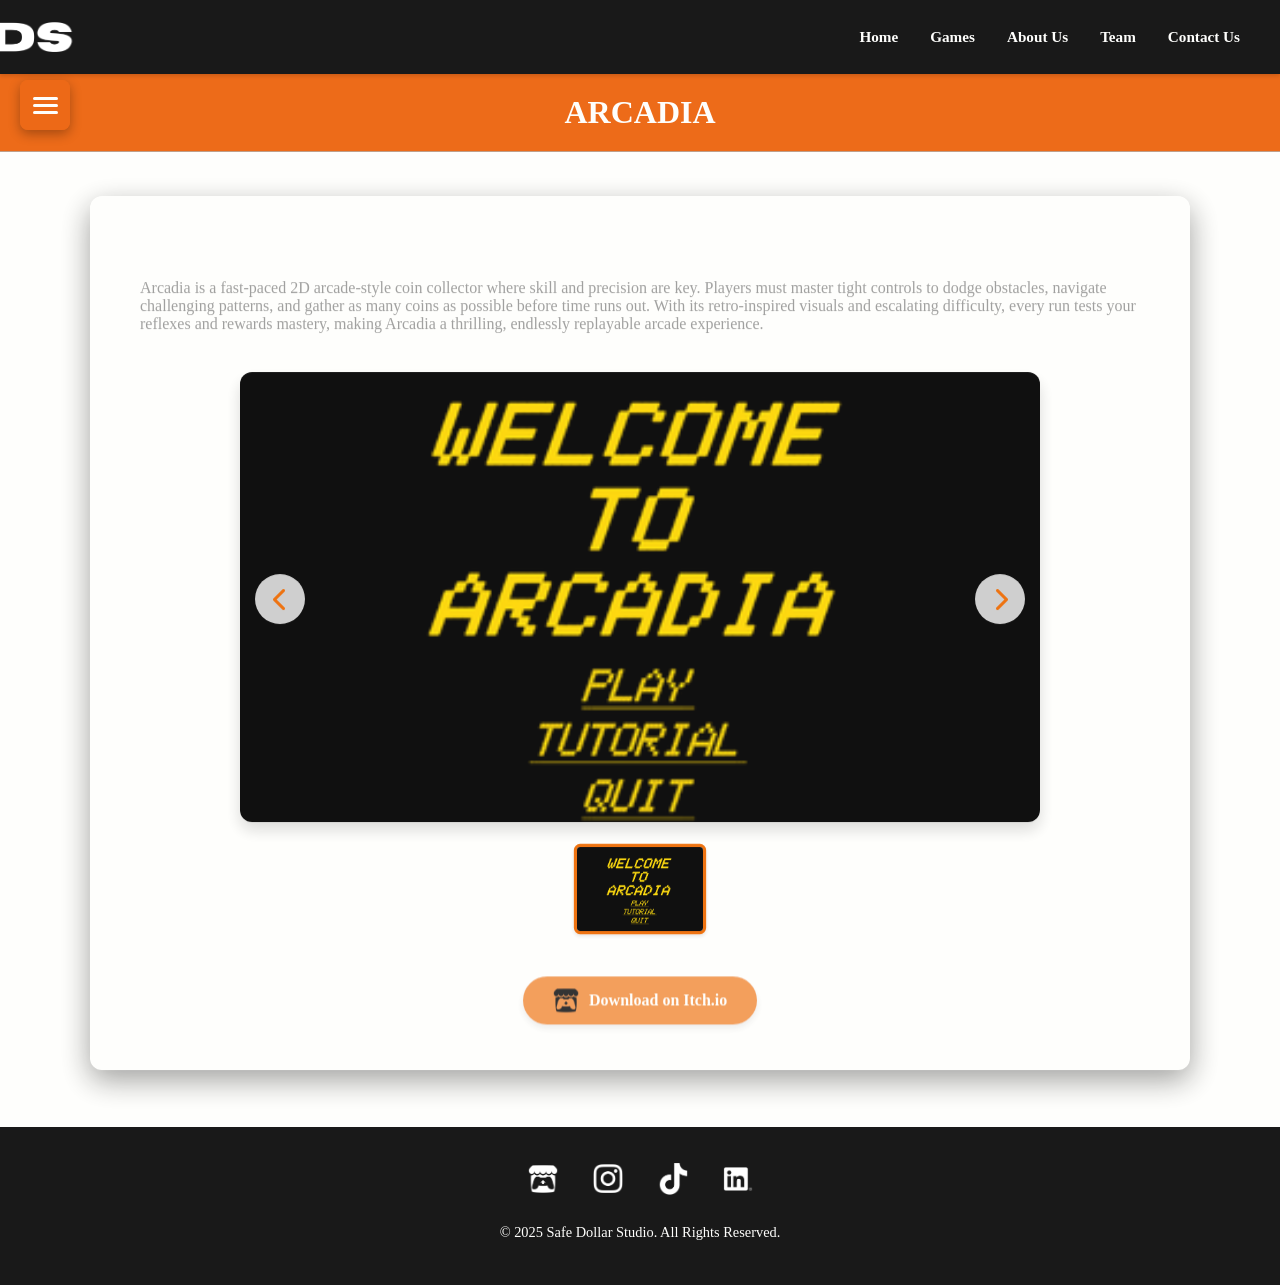
<file: Games/Arcadia.html>
<!DOCTYPE html>
<html lang="en">
  <head>
    <!--Meta Data-->
    <meta charset="UTF-8" />
    <meta name="viewport" content="width=device-width, initial-scale=1.0" />
    <meta name="author" content="Jessica Jardim" />
    <meta
      name="description"
      content="Arcadia is a 2D arcade style game, where you aim to collect coins"
    />
    <!--CSS Links-->
    <link rel="stylesheet" href="Individual_Games.css" />
    <link rel="stylesheet" href="../Main.css" />
    <!--JavaScript Links-->
    <script src="Individual_Games.js"></script>
    <script src="../Main.js"></script>
    <!--Icon-->
    <link rel="icon" href="../Home/Images/Logo_Icon.png" type="image/x-icon" />
    <!--Font Links-->
    <link
      href="https://fonts.googleapis.com/css2?family=Poppins:ital,wght@0,100;0,200;0,300;0,400;0,500;0,600;0,700;0,800;0,900;1,100;1,200;1,300;1,400;1,500;1,600;1,700;1,800;1,900&family=Raleway:ital,wght@0,100..900;1,100..900&display=swap"
      rel="stylesheet"
    />
    <link
      rel="stylesheet"
      href="https://cdnjs.cloudflare.com/ajax/libs/font-awesome/6.4.0/css/all.min.css"
    />
    <!--GSAP animations-->
    <script src="https://cdnjs.cloudflare.com/ajax/libs/gsap/3.12.2/gsap.min.js"></script>
    <title>Arcadia</title>
  </head>
  <body>
    <!--Navbar-->
    <header></header>
    <div id="navbar-container"></div>

    <main>
       <!-- Hamburger Menu-->
    <div class="hamburger-menu">
      <button class="hamburger-btn" aria-label="Toggle games menu">
        <span></span>
        <span></span>
        <span></span>
      </button>

      <nav class="games-sidebar">
        <div class="sidebar-header">
          <h3>Our Games</h3>
          <button class="close-sidebar" aria-label="Close menu">
            <i class="fas fa-times"></i>
          </button>
        </div>
        <ul class="games-list">
          <li>
            <a href="./Lab_Rumble.html" class="game-link">
              <i class="fas fa-space-shuttle"></i>
              <span>Lab Rumble</span>
            </a>
          </li>
          <li>
            <a href="./Fire_Keeper.html" class="game-link">
              <i class="fas fa-space-shuttle"></i>
              <span>Fire Keeper</span>
            </a>
          </li>
          <li>
            <a href="./Arcadia.html" class="game-link active">
              <i class="fas fa-space-shuttle"></i>
              <span>Arcadia</span>
            </a>
          </li>
          <li>
            <a href="./CozyCorners.html" class="game-link">
              <i class="fas fa-space-shuttle"></i>
              <span>CozyCorners</span>
            </a>
          </li>
          <li>
            <a href="./Desert_Skies.html" class="game-link">
              <i class="fas fa-space-shuttle"></i>
              <span>Desert Skies</span>
            </a>
          </li>
          <li>
            <a href="./Escape_Room.html" class="game-link">
              <i class="fas fa-space-shuttle"></i>
              <span>Escape Room</span>
            </a>
          </li>
         <li>
            <a href="./Mage_Brothers.html" class="game-link">
              <i class="fas fa-space-shuttle"></i>
              <span>Mage Brothers</span>
            </a>
          </li>
          <li>
            <a href="./Rogue_Slasher.html" class="game-link">
              <i class="fas fa-space-shuttle"></i>
              <span>Rogue Slasher</span>
            </a>
          </li>
          <li>
            <a href="./Sky_Isles.html" class="game-link">
              <i class="fas fa-space-shuttle"></i>
              <span>Sky Isles</span>
            </a>
          </li>
          <li>
            <a href="./Space_Base.html" class="game-link">
              <i class="fas fa-space-shuttle"></i>
              <span>Space Base</span>
            </a>
          </li>
          <li>
            <a href="./The_Running_Man.html" class="game-link">
              <i class="fas fa-space-shuttle"></i>
              <span>The Running Man</span>
            </a>
          </li>
          <li>
            <a href="./Three_Man_Team.html" class="game-link">
              <i class="fas fa-space-shuttle"></i>
              <span>Three Man Team</span>
            </a>
          </li>
        </ul>
      </nav>

      <div class="sidebar-overlay"></div>
    </div>
      <!--Page Header-->
      <section class="text">
        <section class="intro">
          <h1 class="entry-title">ARCADIA</h1>
        </section>
      </section>

      <div class="content-container">
        <p>
          Arcadia is a fast-paced 2D arcade-style coin collector where skill and
          precision are key. Players must master tight controls to dodge
          obstacles, navigate challenging patterns, and gather as many coins as
          possible before time runs out. With its retro-inspired visuals and
          escalating difficulty, every run tests your reflexes and rewards
          mastery, making Arcadia a thrilling, endlessly replayable arcade
          experience.
        </p>

        <div class="carousel-container">
          <div class="carousel-main">
            <img
              src="./Images/Arcadia_Carousel_1.png"
              alt="Lab Rumble gameplay"
              class="main-carousel-image"
            />
            <button class="carousel-arrow prev" aria-label="Previous image">
              <i class="fas fa-chevron-left"></i>
            </button>
            <button class="carousel-arrow next" aria-label="Next image">
              <i class="fas fa-chevron-right"></i>
            </button>
          </div>
          <div class="carousel-thumbnails">
            <img
              src="./Images/Arcadia_Carousel_1.png"
              data-fullsize="./Images/Arcadia_Carousel_1.png"
              alt="Lab Rumble screenshot 1"
              class="thumbnail active"
            />
          </div>
        </div>

        <div class="download-section">
          <a
            href="https://rameez-cassim.itch.io/arcadia"
            class="download-btn"
            target="_blank"
          >
            <img src="../Home/Images/Itch_Logo_Black.png" alt="Itch.io logo" />
            Download on Itch.io
          </a>
        </div>
      </div>
    </main>
    <!--footer-->
    <footer></footer>
    <div id="footer-container"></div>
  </body>
</html>
</file>
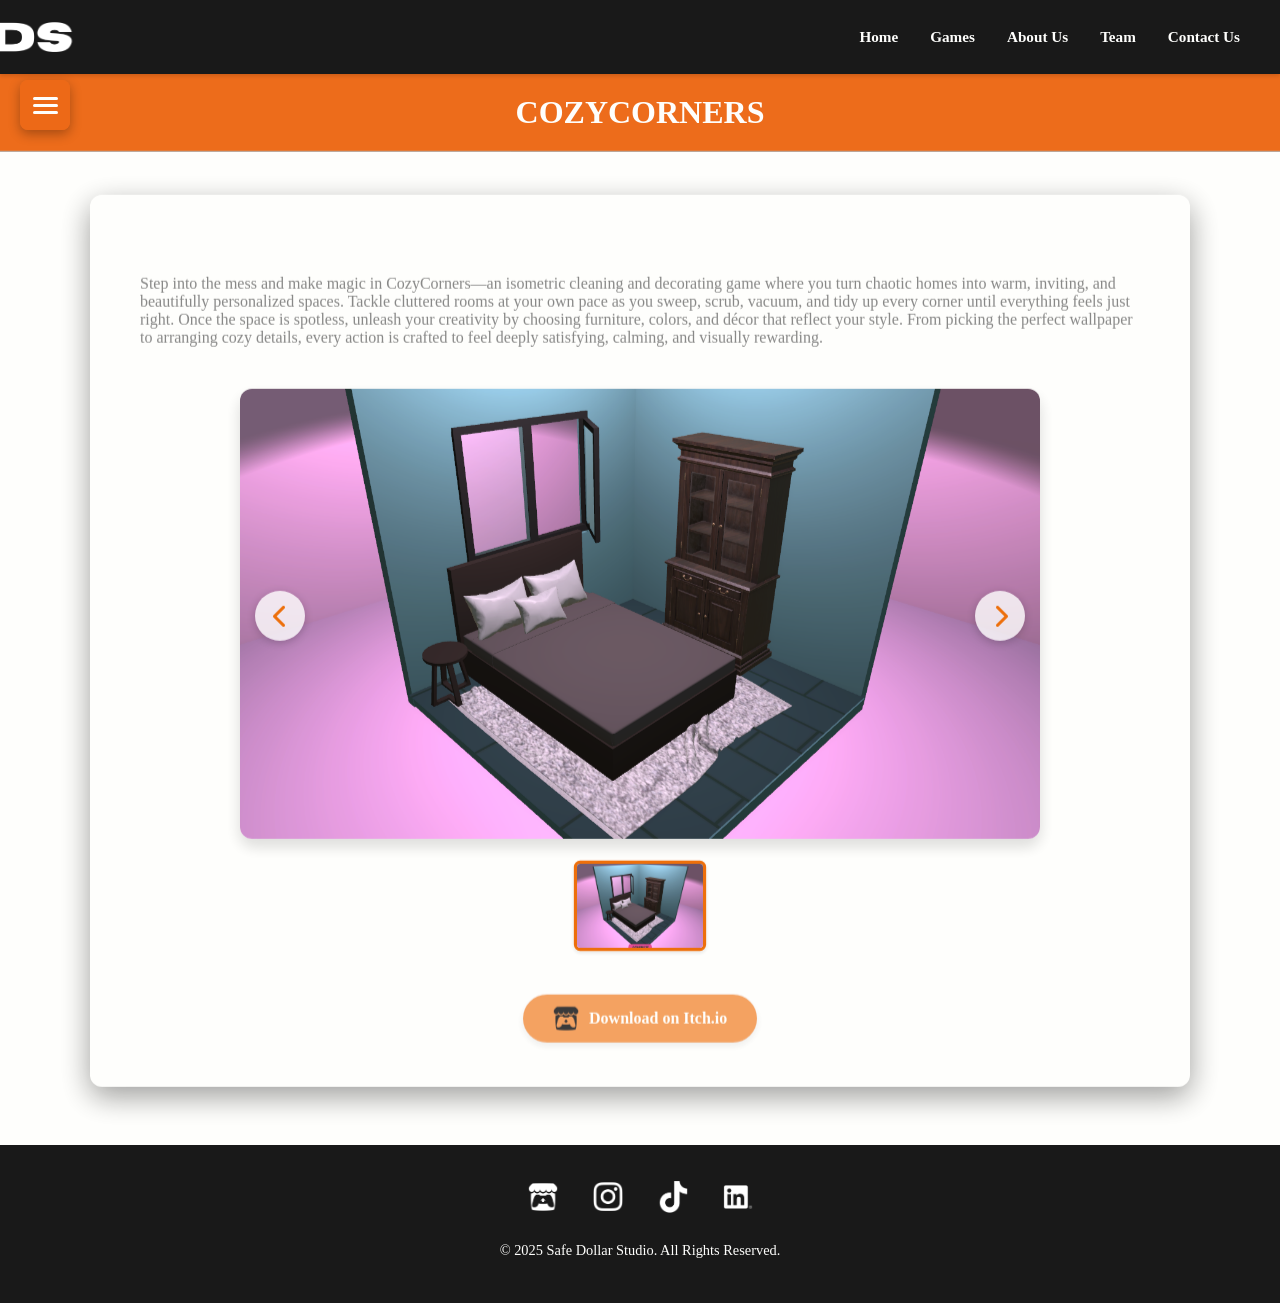
<file: Games/CozyCorners.html>
<!DOCTYPE html>
<html lang="en">
  <head>
    <!--Meta Data-->
    <meta charset="UTF-8" />
    <meta name="viewport" content="width=device-width, initial-scale=1.0" />
    <meta name="author" content="Jessica Jardim" />
    <meta
      name="description"
      content="CozyCorners is an isometric cleaning game, where you transform your space"
    />
    <!--CSS Links-->
    <link rel="stylesheet" href="Individual_Games.css" />
    <link rel="stylesheet" href="../Main.css" />
    <script src="Individual_Games.js"></script>
    <script src="../Main.js"></script>
    <!--Icon-->
    <link rel="icon" href="../Home/Images/Logo_Icon.png" type="image/x-icon" />
    <!--Font Links-->
    <link
      href="https://fonts.googleapis.com/css2?family=Poppins:ital,wght@0,100;0,200;0,300;0,400;0,500;0,600;0,700;0,800;0,900;1,100;1,200;1,300;1,400;1,500;1,600;1,700;1,800;1,900&family=Raleway:ital,wght@0,100..900;1,100..900&display=swap"
      rel="stylesheet"
    />
    <link
      rel="stylesheet"
      href="https://cdnjs.cloudflare.com/ajax/libs/font-awesome/6.4.0/css/all.min.css"
    />
    <!--GSAP Animations-->
        <script src="https://cdnjs.cloudflare.com/ajax/libs/gsap/3.12.2/gsap.min.js"></script>
    <title>CozyCorners</title>
  </head>
  <body>
    <!--Navbar-->
    <header></header>
    <div id="navbar-container"></div>

    <main>
      <!--Page Header-->
      <section class="text">
        <section class="intro">
          <h1 class="entry-title">COZYCORNERS</h1>
        </section>
      </section>
       <!-- Hamburger Menu-->
    <div class="hamburger-menu">
      <button class="hamburger-btn" aria-label="Toggle games menu">
        <span></span>
        <span></span>
        <span></span>
      </button>

      <nav class="games-sidebar">
        <div class="sidebar-header">
          <h3>Our Games</h3>
          <button class="close-sidebar" aria-label="Close menu">
            <i class="fas fa-times"></i>
          </button>
        </div>
        <ul class="games-list">
          <li>
            <a href="./Lab_Rumble.html" class="game-link">
              <i class="fas fa-space-shuttle"></i>
              <span>Lab Rumble</span>
            </a>
          </li>
          <li>
            <a href="./Fire_Keeper.html" class="game-link">
              <i class="fas fa-space-shuttle"></i>
              <span>Fire Keeper</span>
            </a>
          </li>
          <li>
            <a href="./Arcadia.html" class="game-link">
              <i class="fas fa-space-shuttle"></i>
              <span>Arcadia</span>
            </a>
          </li>
          <li>
            <a href="./CozyCorners.html" class="game-link active">
              <i class="fas fa-space-shuttle"></i>
              <span>CozyCorners</span>
            </a>
          </li>
          <li>
            <a href="./Desert_Skies.html" class="game-link">
              <i class="fas fa-space-shuttle"></i>
              <span>Desert Skies</span>
            </a>
          </li>
          <li>
            <a href="./Escape_Room.html" class="game-link">
              <i class="fas fa-space-shuttle"></i>
              <span>Escape Room</span>
            </a>
          </li>
         <li>
            <a href="./Mage_Brothers.html" class="game-link">
              <i class="fas fa-space-shuttle"></i>
              <span>Mage Brothers</span>
            </a>
          </li>
          <li>
            <a href="./Rogue_Slasher.html" class="game-link">
              <i class="fas fa-space-shuttle"></i>
              <span>Rogue Slasher</span>
            </a>
          </li>
          <li>
            <a href="./Sky_Isles.html" class="game-link">
              <i class="fas fa-space-shuttle"></i>
              <span>Sky Isles</span>
            </a>
          </li>
          <li>
            <a href="./Space_Base.html" class="game-link">
              <i class="fas fa-space-shuttle"></i>
              <span>Space Base</span>
            </a>
          </li>
          <li>
            <a href="./The_Running_Man.html" class="game-link">
              <i class="fas fa-space-shuttle"></i>
              <span>The Running Man</span>
            </a>
          </li>
          <li>
            <a href="./Three_Man_Team.html" class="game-link">
              <i class="fas fa-space-shuttle"></i>
              <span>Three Man Team</span>
            </a>
          </li>
        </ul>
      </nav>

      <div class="sidebar-overlay"></div>
    </div>

      <div class="content-container">
        <p>
          Step into the mess and make magic in CozyCorners—an isometric cleaning
          and decorating game where you turn chaotic homes into warm, inviting,
          and beautifully personalized spaces. Tackle cluttered rooms at your
          own pace as you sweep, scrub, vacuum, and tidy up every corner until
          everything feels just right. Once the space is spotless, unleash your
          creativity by choosing furniture, colors, and décor that reflect your
          style. From picking the perfect wallpaper to arranging cozy details,
          every action is crafted to feel deeply satisfying, calming, and
          visually rewarding.
        </p>

        <div class="carousel-container">
          <div class="carousel-main">
            <img
              src="./Images/CozyCorners_Carousel_1.png"
              alt="Lab Rumble gameplay"
              class="main-carousel-image"
            />
            <button class="carousel-arrow prev" aria-label="Previous image">
              <i class="fas fa-chevron-left"></i>
            </button>
            <button class="carousel-arrow next" aria-label="Next image">
              <i class="fas fa-chevron-right"></i>
            </button>
          </div>
          <div class="carousel-thumbnails">
            <img
              src="./Images/CozyCorners_Carousel_1.png"
              data-fullsize="./Images/CozyCorners_Carousel_1.png"
              alt="Lab Rumble screenshot 1"
              class="thumbnail active"
            />
          </div>
        </div>

        <div class="download-section">
          <a
            href="https://jessica-jardim.itch.io/cozycorners"
            class="download-btn"
            target="_blank"
          >
            <img src="../Home/Images/Itch_Logo_Black.png" alt="Itch.io logo" />
            Download on Itch.io
          </a>
        </div>
      </div>
    </main>
    <!--Footer-->
    <footer></footer>
    <div id="footer-container"></div>
  </body>
</html>
</file>
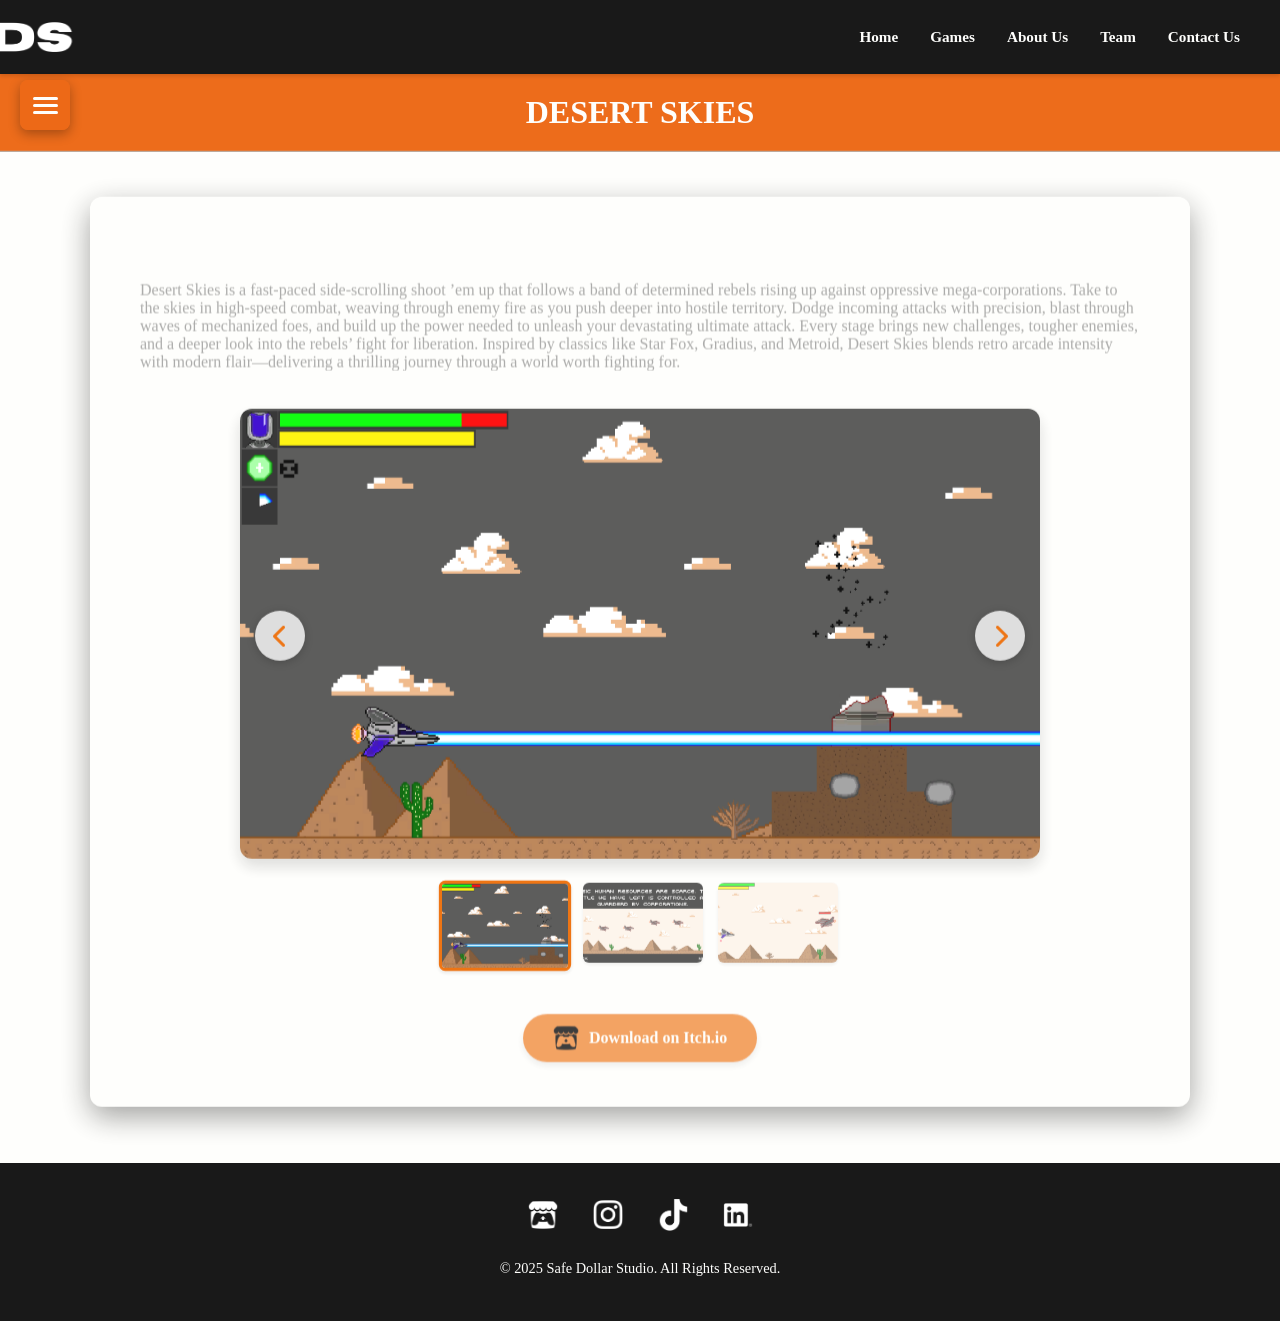
<file: Games/Desert_Skies.html>
<!DOCTYPE html>
<html lang="en">
  <head>
    <!--Meta Data-->
    <meta charset="UTF-8" />
    <meta name="viewport" content="width=device-width, initial-scale=1.0" />
    <meta name="author" content="Jessica Jardim" />
    <meta
      name="description"
      content="Desert Skies is a side scrolling shoot 'em up game, where you aim to shoot down the large corporations"
    />
    <!--CSS Links-->
    <link rel="stylesheet" href="Individual_Games.css" />
    <link rel="stylesheet" href="../Main.css" />
    <!--JavaScript Links-->
    <script src="Individual_Games.js"></script>
    <script src="../Main.js"></script>
    <!--Icon-->
    <link rel="icon" href="../Home/Images/Logo_Icon.png" type="image/x-icon" />
    <!--Font Links-->
    <link
      href="https://fonts.googleapis.com/css2?family=Poppins:ital,wght@0,100;0,200;0,300;0,400;0,500;0,600;0,700;0,800;0,900;1,100;1,200;1,300;1,400;1,500;1,600;1,700;1,800;1,900&family=Raleway:ital,wght@0,100..900;1,100..900&display=swap"
      rel="stylesheet"
    />
    <link
      rel="stylesheet"
      href="https://cdnjs.cloudflare.com/ajax/libs/font-awesome/6.4.0/css/all.min.css"
    />
        <script src="https://cdnjs.cloudflare.com/ajax/libs/gsap/3.12.2/gsap.min.js"></script>
    <title>Desert Skies</title>
  </head>
  <body>
    <!--Navbar-->
    <header></header>
    <div id="navbar-container"></div>

    <main>
      <!--Page Header-->
      <section class="text">
        <section class="intro">
          <h1 class="entry-title">DESERT SKIES</h1>
        </section>
      </section>
       <!-- Hamburger Menu-->
    <div class="hamburger-menu">
      <button class="hamburger-btn" aria-label="Toggle games menu">
        <span></span>
        <span></span>
        <span></span>
      </button>

      <nav class="games-sidebar">
        <div class="sidebar-header">
          <h3>Our Games</h3>
          <button class="close-sidebar" aria-label="Close menu">
            <i class="fas fa-times"></i>
          </button>
        </div>
        <ul class="games-list">
          <li>
            <a href="./Lab_Rumble.html" class="game-link">
              <i class="fas fa-space-shuttle"></i>
              <span>Lab Rumble</span>
            </a>
          </li>
          <li>
            <a href="./Fire_Keeper.html" class="game-link">
              <i class="fas fa-space-shuttle"></i>
              <span>Fire Keeper</span>
            </a>
          </li>
          <li>
            <a href="./Arcadia.html" class="game-link">
              <i class="fas fa-space-shuttle"></i>
              <span>Arcadia</span>
            </a>
          </li>
          <li>
            <a href="./CozyCorners.html" class="game-link">
              <i class="fas fa-space-shuttle"></i>
              <span>CozyCorners</span>
            </a>
          </li>
          <li>
            <a href="./Desert_Skies.html" class="game-link active">
              <i class="fas fa-space-shuttle"></i>
              <span>Desert Skies</span>
            </a>
          </li>
          <li>
            <a href="./Escape_Room.html" class="game-link">
              <i class="fas fa-space-shuttle"></i>
              <span>Escape Room</span>
            </a>
          </li>
         <li>
            <a href="./Mage_Brothers.html" class="game-link">
              <i class="fas fa-space-shuttle"></i>
              <span>Mage Brothers</span>
            </a>
          </li>
          <li>
            <a href="./Rogue_Slasher.html" class="game-link">
              <i class="fas fa-space-shuttle"></i>
              <span>Rogue Slasher</span>
            </a>
          </li>
          <li>
            <a href="./Sky_Isles.html" class="game-link">
              <i class="fas fa-space-shuttle"></i>
              <span>Sky Isles</span>
            </a>
          </li>
          <li>
            <a href="./Space_Base.html" class="game-link">
              <i class="fas fa-space-shuttle"></i>
              <span>Space Base</span>
            </a>
          </li>
          <li>
            <a href="./The_Running_Man.html" class="game-link">
              <i class="fas fa-space-shuttle"></i>
              <span>The Running Man</span>
            </a>
          </li>
          <li>
            <a href="./Three_Man_Team.html" class="game-link">
              <i class="fas fa-space-shuttle"></i>
              <span>Three Man Team</span>
            </a>
          </li>
        </ul>
      </nav>

      <div class="sidebar-overlay"></div>
    </div>
      <div class="content-container">
        <p>
          Desert Skies is a fast-paced side-scrolling shoot ’em up that follows
          a band of determined rebels rising up against oppressive
          mega-corporations. Take to the skies in high-speed combat, weaving
          through enemy fire as you push deeper into hostile territory. Dodge
          incoming attacks with precision, blast through waves of mechanized
          foes, and build up the power needed to unleash your devastating
          ultimate attack. Every stage brings new challenges, tougher enemies,
          and a deeper look into the rebels’ fight for liberation. Inspired by
          classics like Star Fox, Gradius, and Metroid, Desert Skies blends
          retro arcade intensity with modern flair—delivering a thrilling
          journey through a world worth fighting for.
        </p>

        <div class="carousel-container">
          <div class="carousel-main">
            <img
              src="./Images/Desert_Skies_Carousel_1.png"
              alt="Lab Rumble gameplay"
              class="main-carousel-image"
            />
            <button class="carousel-arrow prev" aria-label="Previous image">
              <i class="fas fa-chevron-left"></i>
            </button>
            <button class="carousel-arrow next" aria-label="Next image">
              <i class="fas fa-chevron-right"></i>
            </button>
          </div>
          <div class="carousel-thumbnails">
            <img
              src="./Images/Desert_Skies_Carousel_1.png"
              data-fullsize="./Images/Desert_Skies_Carousel_1.png"
              alt="Lab Rumble screenshot 1"
              class="thumbnail active"
            />
            <img
              src="./Images/Desert_Skies_Carousel_2.png"
              data-fullsize="./Images/Desert_Skies_Carousel_2.png"
              alt="Lab Rumble screenshot 2"
              class="thumbnail"
            />
            <img
              src="./Images/Desert_Skies_Carousel_3.png"
              data-fullsize="./Images/Desert_Skies_Carousel_3.png"
              alt="Lab Rumble screenshot 2"
              class="thumbnail"
            />
          </div>
        </div>

        <div class="download-section">
          <a
            href="https://jordanchicksen.itch.io/desert-skies"
            class="download-btn"
            target="_blank"
          >
            <img src="../Home/Images/Itch_Logo_Black.png" alt="Itch.io logo" />
            Download on Itch.io
          </a>
        </div>
      </div>
    </main>
    <!--Footer-->
    <footer></footer>
    <div id="footer-container"></div>
  </body>
</html>
</file>
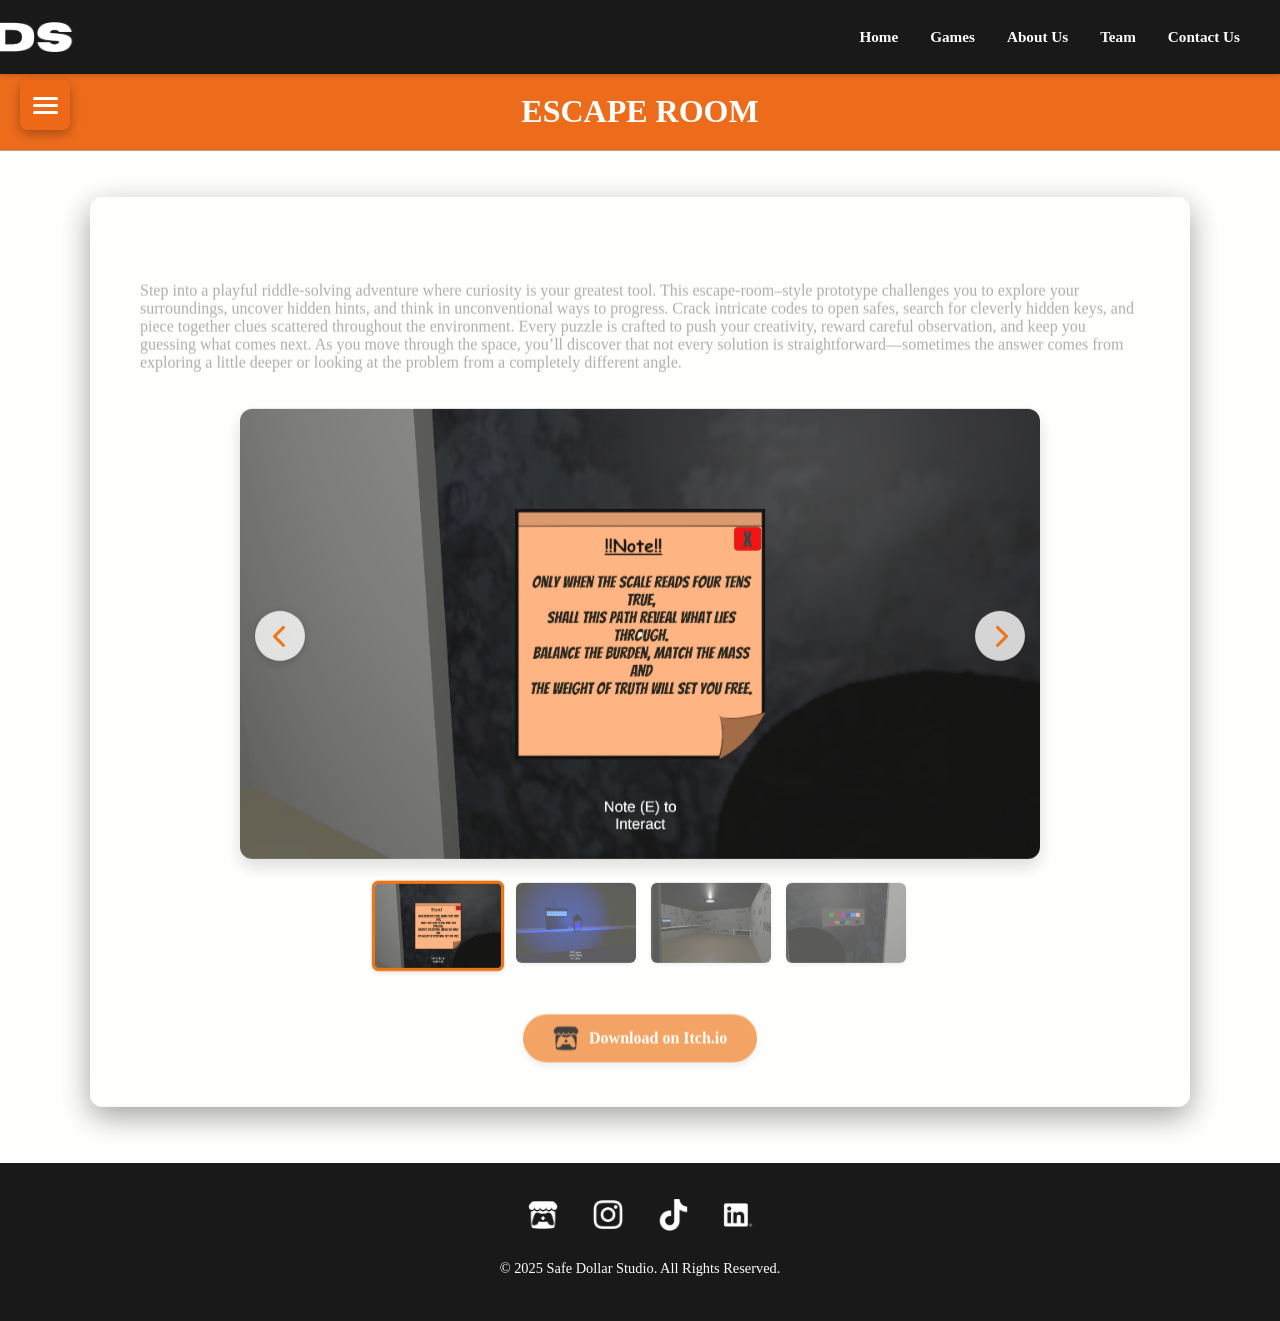
<file: Games/Escape_Room.html>
<!DOCTYPE html>
<html lang="en">
  <head>
    <!--Meta Data-->
    <meta charset="UTF-8" />
    <meta name="viewport" content="width=device-width, initial-scale=1.0" />
    <meta name="author" content="Jessica Jardim" />
    <meta
      name="description"
      content="Escape room is a 3D puzzle game, where you explore a place and solve a bunch of different puzzles."
    />
    <!--CSS Links-->
    <link rel="stylesheet" href="Individual_Games.css" />
    <link rel="stylesheet" href="../Main.css" />
    <!--JavaScript Links-->
    <script src="Individual_Games.js"></script>
    <script src="../Main.js"></script>
    <!--Icon-->
    <link rel="icon" href="../Home/Images/Logo_Icon.png" type="image/x-icon" />
    <!--Font Links-->
    <link
      href="https://fonts.googleapis.com/css2?family=Poppins:ital,wght@0,100;0,200;0,300;0,400;0,500;0,600;0,700;0,800;0,900;1,100;1,200;1,300;1,400;1,500;1,600;1,700;1,800;1,900&family=Raleway:ital,wght@0,100..900;1,100..900&display=swap"
      rel="stylesheet"
    />
    <link
      rel="stylesheet"
      href="https://cdnjs.cloudflare.com/ajax/libs/font-awesome/6.4.0/css/all.min.css"
    />
    <!--GSAP Animations-->
        <script src="https://cdnjs.cloudflare.com/ajax/libs/gsap/3.12.2/gsap.min.js"></script>
    <title>Escape Room</title>
  </head>
  <body>
    <!--Navbar-->
    <header></header>
    <div id="navbar-container"></div>

    <main>
      <!--Page Header-->
      <section class="text">
        <section class="intro">
          <h1 class="entry-title">ESCAPE ROOM</h1>
        </section>
      </section>
       <!-- Hamburger Menu-->
    <div class="hamburger-menu">
      <button class="hamburger-btn" aria-label="Toggle games menu">
        <span></span>
        <span></span>
        <span></span>
      </button>

      <nav class="games-sidebar">
        <div class="sidebar-header">
          <h3>Our Games</h3>
          <button class="close-sidebar" aria-label="Close menu">
            <i class="fas fa-times"></i>
          </button>
        </div>
        <ul class="games-list">
          <li>
            <a href="./Lab_Rumble.html" class="game-link">
              <i class="fas fa-space-shuttle"></i>
              <span>Lab Rumble</span>
            </a>
          </li>
          <li>
            <a href="./Fire_Keeper.html" class="game-link">
              <i class="fas fa-space-shuttle"></i>
              <span>Fire Keeper</span>
            </a>
          </li>
          <li>
            <a href="./Arcadia.html" class="game-link">
              <i class="fas fa-space-shuttle"></i>
              <span>Arcadia</span>
            </a>
          </li>
          <li>
            <a href="./CozyCorners.html" class="game-link">
              <i class="fas fa-space-shuttle"></i>
              <span>CozyCorners</span>
            </a>
          </li>
          <li>
            <a href="./Desert_Skies.html" class="game-link">
              <i class="fas fa-space-shuttle"></i>
              <span>Desert Skies</span>
            </a>
          </li>
          <li>
            <a href="./Escape_Room.html" class="game-link active">
              <i class="fas fa-space-shuttle"></i>
              <span>Escape Room</span>
            </a>
          </li>
         <li>
            <a href="./Mage_Brothers.html" class="game-link">
              <i class="fas fa-space-shuttle"></i>
              <span>Mage Brothers</span>
            </a>
          </li>
          <li>
            <a href="./Rogue_Slasher.html" class="game-link">
              <i class="fas fa-space-shuttle"></i>
              <span>Rogue Slasher</span>
            </a>
          </li>
          <li>
            <a href="./Sky_Isles.html" class="game-link">
              <i class="fas fa-space-shuttle"></i>
              <span>Sky Isles</span>
            </a>
          </li>
          <li>
            <a href="./Space_Base.html" class="game-link">
              <i class="fas fa-space-shuttle"></i>
              <span>Space Base</span>
            </a>
          </li>
          <li>
            <a href="./The_Running_Man.html" class="game-link">
              <i class="fas fa-space-shuttle"></i>
              <span>The Running Man</span>
            </a>
          </li>
          <li>
            <a href="./Three_Man_Team.html" class="game-link">
              <i class="fas fa-space-shuttle"></i>
              <span>Three Man Team</span>
            </a>
          </li>
        </ul>
      </nav>

      <div class="sidebar-overlay"></div>
    </div>
      <div class="content-container">
        <p>
          Step into a playful riddle-solving adventure where curiosity is your
          greatest tool. This escape-room–style prototype challenges you to
          explore your surroundings, uncover hidden hints, and think in
          unconventional ways to progress. Crack intricate codes to open safes,
          search for cleverly hidden keys, and piece together clues scattered
          throughout the environment. Every puzzle is crafted to push your
          creativity, reward careful observation, and keep you guessing what
          comes next. As you move through the space, you’ll discover that not
          every solution is straightforward—sometimes the answer comes from
          exploring a little deeper or looking at the problem from a completely
          different angle.
        </p>

        <div class="carousel-container">
          <div class="carousel-main">
            <img
              src="./Images/Escape_Room_Carousel_1.png"
              alt="Lab Rumble gameplay"
              class="main-carousel-image"
            />
            <button class="carousel-arrow prev" aria-label="Previous image">
              <i class="fas fa-chevron-left"></i>
            </button>
            <button class="carousel-arrow next" aria-label="Next image">
              <i class="fas fa-chevron-right"></i>
            </button>
          </div>
          <div class="carousel-thumbnails">
            <img
              src="./Images/Escape_Room_Carousel_1.png"
              data-fullsize="./Images/Escape_Room_Carousel_1.png"
              alt="Lab Rumble screenshot 1"
              class="thumbnail active"
            />
            <img
              src="./Images/Escape_Room_Carousel_2.png"
              data-fullsize="./Images/Escape_Room_Carousel_2.png"
              alt="Lab Rumble screenshot 2"
              class="thumbnail"
            />
            <img
              src="./Images/Escape_Room_Carousel_3.png"
              data-fullsize="./Images/Escape_Room_Carousel_3.png"
              alt="Lab Rumble screenshot 2"
              class="thumbnail"
            />
            <img
              src="./Images/Escape_Room_Carousel_4.png"
              data-fullsize="./Images/Escape_Room_Carousel_4.png"
              alt="Lab Rumble screenshot 2"
              class="thumbnail"
            />
          </div>
        </div>

        <div class="download-section">
          <a
            href="https://safe-dollar-studios.itch.io/escape-room"
            class="download-btn"
            target="_blank"
          >
            <img src="../Home/Images/Itch_Logo_Black.png" alt="Itch.io logo" />
            Download on Itch.io
          </a>
        </div>
      </div>
    </main>
    <!--Footer-->
    <footer></footer>
    <div id="footer-container"></div>
  </body>
</html>
</file>
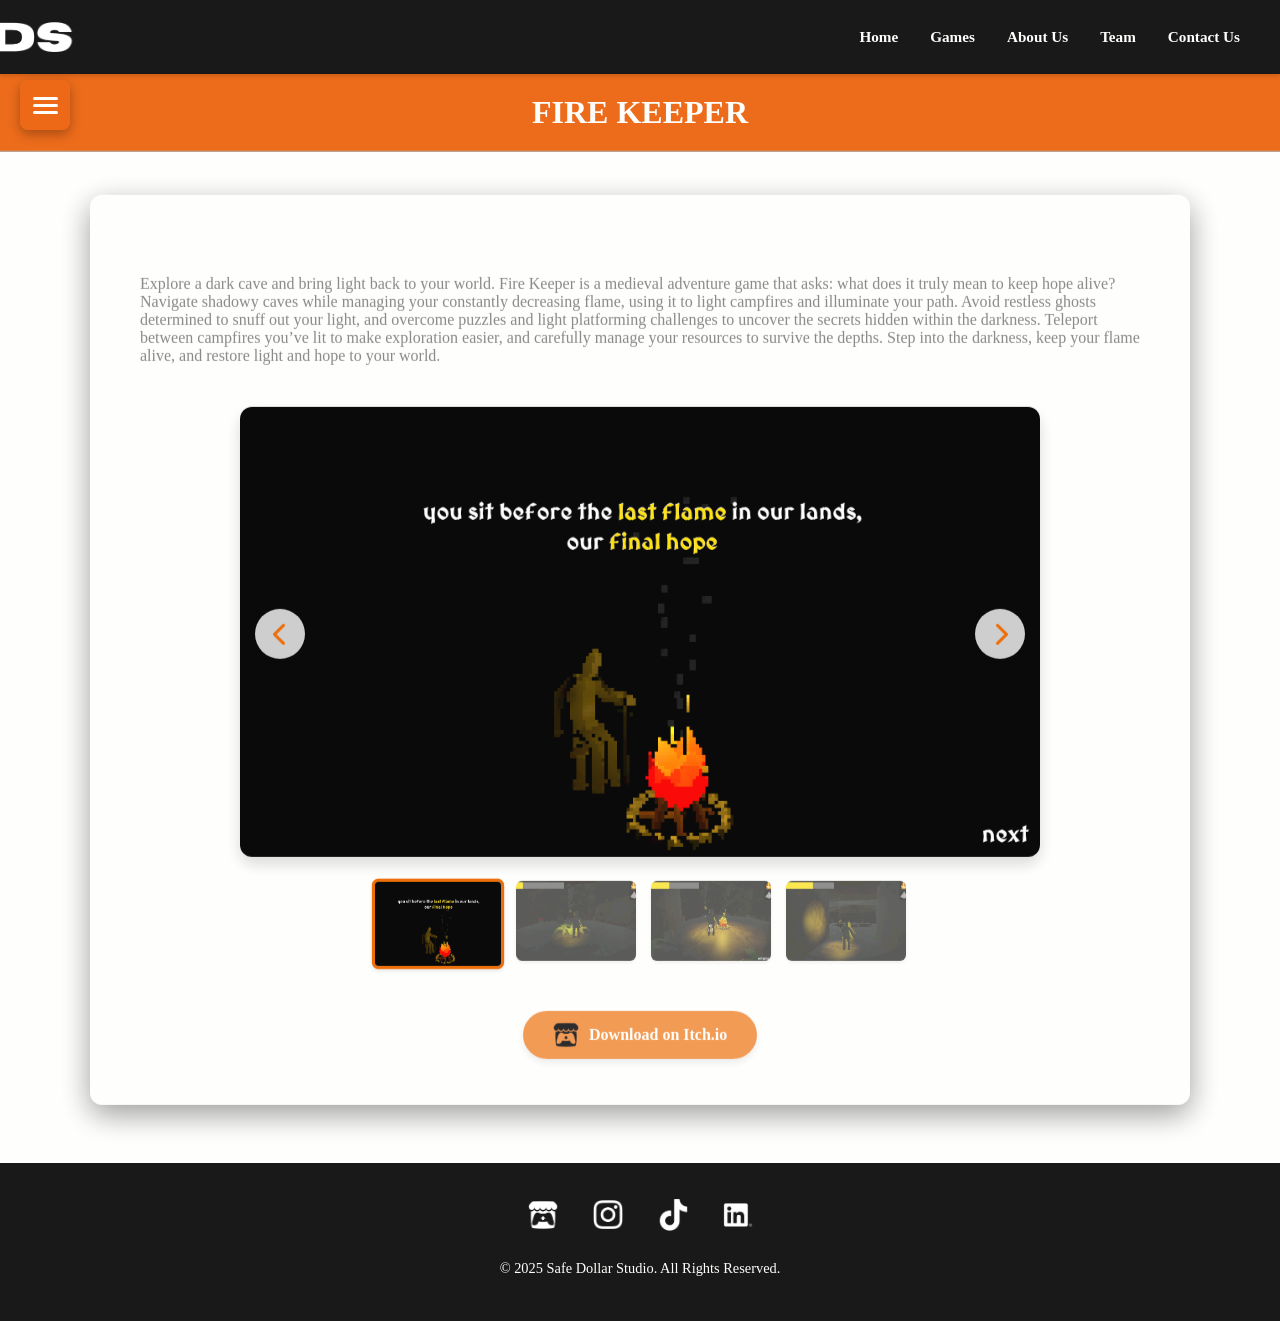
<file: Games/Fire_Keeper.html>
<!DOCTYPE html>
<html lang="en">
  <head>
    <!--Meta Data-->
    <meta charset="UTF-8" />
    <meta name="viewport" content="width=device-width, initial-scale=1.0" />
    <meta name="author" content="Jessica Jardim" />
    <meta
      name="description"
      content="Fire Keeper is a midevil adventure game, where youe explore a dark cave and bring light into this world."
    />
    <!--CSS Links-->
    <link rel="stylesheet" href="Individual_Games.css" />
    <link rel="stylesheet" href="../Main.css" />
    <!--JavaScript Links-->
    <script src="Individual_Games.js"></script>
    <script src="../Main.js"></script>
    <!--Icon-->
    <link rel="icon" href="../Home/Images/Logo_Icon.png" type="image/x-icon" />
    <!--Font Links-->
    <link
      href="https://fonts.googleapis.com/css2?family=Poppins:ital,wght@0,100;0,200;0,300;0,400;0,500;0,600;0,700;0,800;0,900;1,100;1,200;1,300;1,400;1,500;1,600;1,700;1,800;1,900&family=Raleway:ital,wght@0,100..900;1,100..900&display=swap"
      rel="stylesheet"
    />
    <link
      rel="stylesheet"
      href="https://cdnjs.cloudflare.com/ajax/libs/font-awesome/6.4.0/css/all.min.css"
    />
    <!--GSAP Animations-->
        <script src="https://cdnjs.cloudflare.com/ajax/libs/gsap/3.12.2/gsap.min.js"></script>
    <title>Fire Keeper</title>
  </head>
  <body>
    <!--Navbar-->
    <header></header>
    <div id="navbar-container"></div>

    <main>
      <!--Page Header-->
      <section class="text">
        <section class="intro">
          <h1 class="entry-title">FIRE KEEPER</h1>
        </section>
      </section>
         <!-- Hamburger Menu-->
    <div class="hamburger-menu">
      <button class="hamburger-btn" aria-label="Toggle games menu">
        <span></span>
        <span></span>
        <span></span>
      </button>

      <nav class="games-sidebar">
        <div class="sidebar-header">
          <h3>Our Games</h3>
          <button class="close-sidebar" aria-label="Close menu">
            <i class="fas fa-times"></i>
          </button>
        </div>
        <ul class="games-list">
          <li>
            <a href="./Lab_Rumble.html" class="game-link">
              <i class="fas fa-space-shuttle"></i>
              <span>Lab Rumble</span>
            </a>
          </li>
          <li>
            <a href="./Fire_Keeper.html" class="game-link active">
              <i class="fas fa-space-shuttle"></i>
              <span>Fire Keeper</span>
            </a>
          </li>
          <li>
            <a href="./Arcadia.html" class="game-link"W>
              <i class="fas fa-space-shuttle"></i>
              <span>Arcadia</span>
            </a>
          </li>
          <li>
            <a href="./CozyCorners.html" class="game-link">
              <i class="fas fa-space-shuttle"></i>
              <span>CozyCorners</span>
            </a>
          </li>
          <li>
            <a href="./Desert_Skies.html" class="game-link">
              <i class="fas fa-space-shuttle"></i>
              <span>Desert Skies</span>
            </a>
          </li>
          <li>
            <a href="./Escape_Room.html" class="game-link">
              <i class="fas fa-space-shuttle"></i>
              <span>Escape Room</span>
            </a>
          </li>
         <li>
            <a href="./Mage_Brothers.html" class="game-link">
              <i class="fas fa-space-shuttle"></i>
              <span>Mage Brothers</span>
            </a>
          </li>
          <li>
            <a href="./Rogue_Slasher.html" class="game-link">
              <i class="fas fa-space-shuttle"></i>
              <span>Rogue Slasher</span>
            </a>
          </li>
          <li>
            <a href="./Sky_Isles.html" class="game-link">
              <i class="fas fa-space-shuttle"></i>
              <span>Sky Isles</span>
            </a>
          </li>
          <li>
            <a href="./Space_Base.html" class="game-link">
              <i class="fas fa-space-shuttle"></i>
              <span>Space Base</span>
            </a>
          </li>
          <li>
            <a href="./The_Running_Man.html" class="game-link">
              <i class="fas fa-space-shuttle"></i>
              <span>The Running Man</span>
            </a>
          </li>
          <li>
            <a href="./Three_Man_Team.html" class="game-link">
              <i class="fas fa-space-shuttle"></i>
              <span>Three Man Team</span>
            </a>
          </li>
        </ul>
      </nav>

      <div class="sidebar-overlay"></div>
    </div>
      <div class="content-container">
        <p>
          Explore a dark cave and bring light back to your world. Fire Keeper is
          a medieval adventure game that asks: what does it truly mean to keep
          hope alive? Navigate shadowy caves while managing your constantly
          decreasing flame, using it to light campfires and illuminate your
          path. Avoid restless ghosts determined to snuff out your light, and
          overcome puzzles and light platforming challenges to uncover the
          secrets hidden within the darkness. Teleport between campfires you’ve
          lit to make exploration easier, and carefully manage your resources to
          survive the depths. Step into the darkness, keep your flame alive, and
          restore light and hope to your world.
        </p>

        <div class="carousel-container">
          <div class="carousel-main">
            <img
              src="./Images/Fire_Keeper_Carousel_1.png"
              alt="Lab Rumble gameplay"
              class="main-carousel-image"
            />
            <button class="carousel-arrow prev" aria-label="Previous image">
              <i class="fas fa-chevron-left"></i>
            </button>
            <button class="carousel-arrow next" aria-label="Next image">
              <i class="fas fa-chevron-right"></i>
            </button>
          </div>
          <div class="carousel-thumbnails">
            <img
              src="./Images/Fire_Keeper_Carousel_1.png"
              data-fullsize="./Images/Fire_Keeper_Carousel_1.png"
              alt="Lab Rumble screenshot 1"
              class="thumbnail active"
            />
            <img
              src="./Images/Fire_Keeper_Carousel_2.png"
              data-fullsize="./Images/Fire_Keeper_Carousel_2.png"
              alt="Lab Rumble screenshot 2"
              class="thumbnail"
            />
            <img
              src="./Images/Fire_Keeper_Carousel_3.png"
              data-fullsize="./Images/Fire_Keeper_Carousel_3.png"
              alt="Lab Rumble screenshot 2"
              class="thumbnail"
            />
            <img
              src="./Images/Fire_Keeper_Carousel_4.png"
              data-fullsize="./Images/Fire_Keeper_Carousel_4.png"
              alt="Lab Rumble screenshot 2"
              class="thumbnail"
            />
          </div>
        </div>

        <div class="download-section">
          <a
            href="https://jordanchicksen.itch.io/fire-keeper-prototype"
            class="download-btn"
            target="_blank"
          >
            <img src="../Home/Images/Itch_Logo_Black.png" alt="Itch.io logo" />
            Download on Itch.io
          </a>
        </div>
      </div>
    </main>
    <!--Footer-->
    <footer></footer>
    <div id="footer-container"></div>
  </body>
</html>
</file>
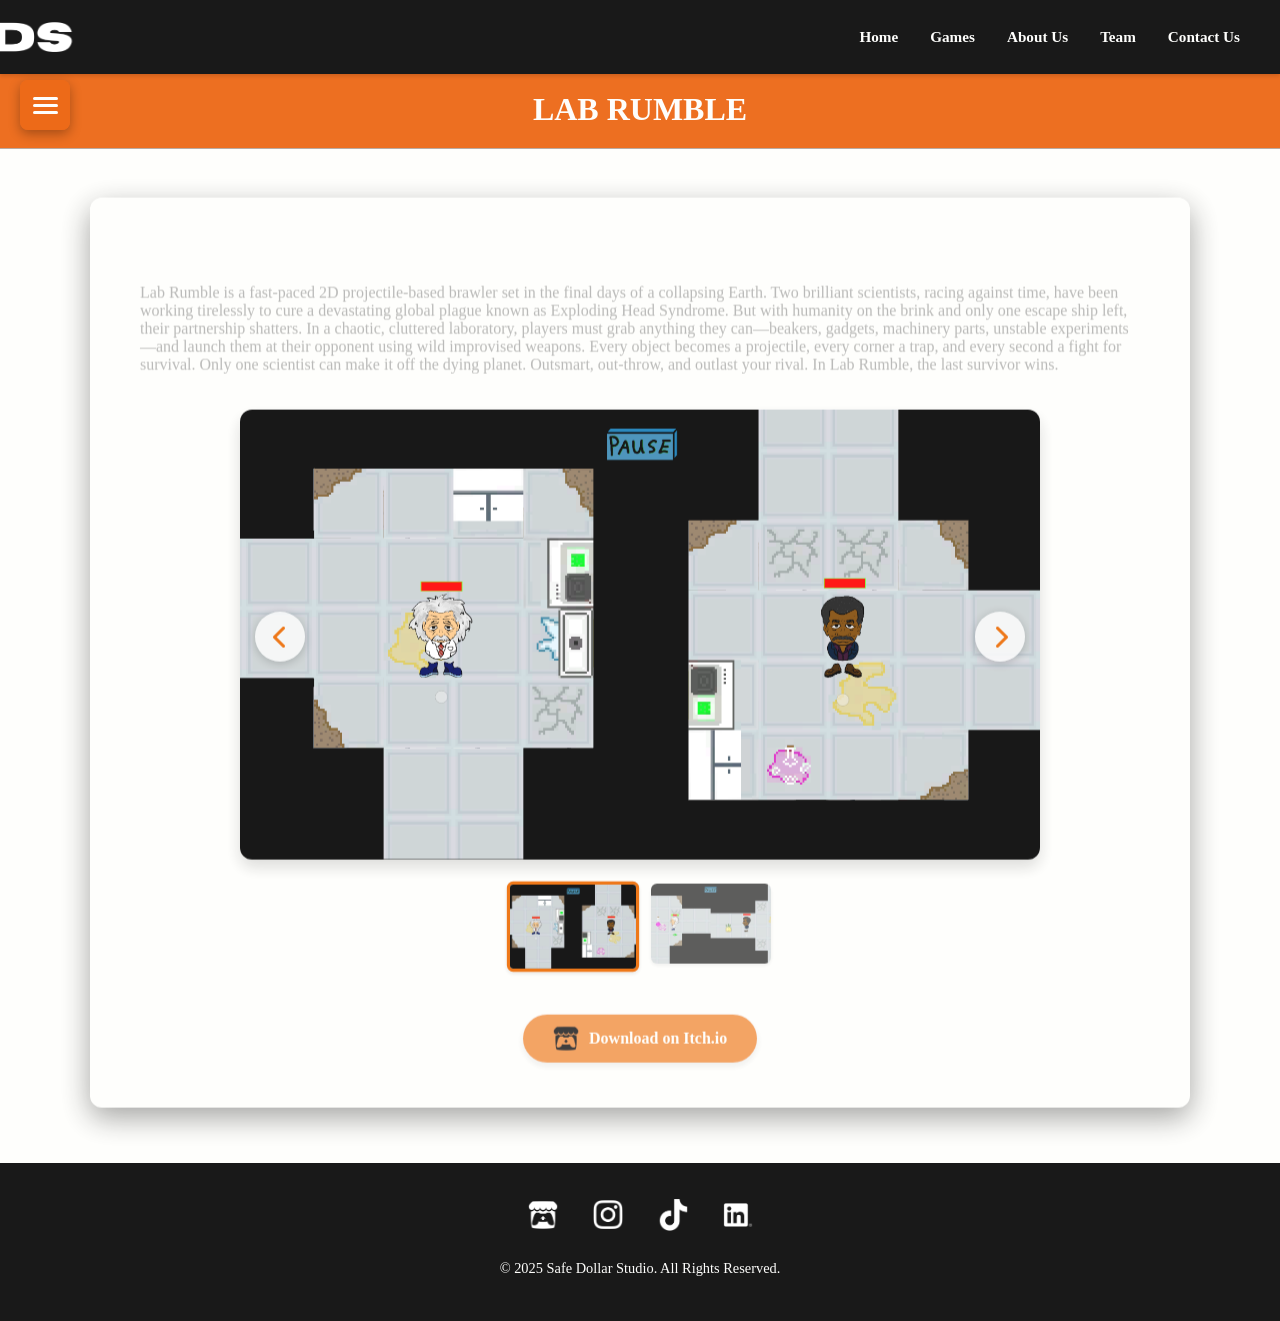
<file: Games/Lab_Rumble.html>
<!DOCTYPE html>
<html lang="en">
  <head>
    <!--Meta Data-->
    <meta charset="UTF-8" />
    <meta name="viewport" content="width=device-width, initial-scale=1.0" />
    <meta name="author" content="Jessica Jardim" />
    <meta
      name="description"
      content="Lab Rumble - A fast-paced 2D projectile brawler where two scientists fight for the last escape ship off a dying Earth."
    />
    <!--CSS Links-->
    <link rel="stylesheet" href="Individual_Games.css" />
    <link rel="stylesheet" href="../Main.css" />
    <!--JavaScript Links-->
    <script src="Individual_Games.js"></script>
    <script src="../Main.js"></script>
    <!--Icon-->
    <link rel="icon" href="../Home/Images/Logo_Icon.png" type="image/x-icon" />
    <!--Font Links-->
    <link
      href="https://fonts.googleapis.com/css2?family=Poppins:ital,wght@0,100;0,200;0,300;0,400;0,500;0,600;0,700;0,800;0,900;1,100;1,200;1,300;1,400;1,500;1,600;1,700;1,800;1,900&family=Raleway:ital,wght@0,100..900;1,100..900&display=swap"
      rel="stylesheet"
    />
    <link
      rel="stylesheet"
      href="https://cdnjs.cloudflare.com/ajax/libs/font-awesome/6.4.0/css/all.min.css"
    />
    <!--GSAP Animations-->
    <script src="https://cdnjs.cloudflare.com/ajax/libs/gsap/3.12.2/gsap.min.js"></script>
    <title>Lab Rumble</title>
  </head>
  <body>
    <!--Navbar-->
    <header></header>
    <div id="navbar-container"></div>

    <!--Hamburger Menu-->
    <div class="hamburger-menu">
      <button class="hamburger-btn" aria-label="Toggle games menu">
        <span></span>
        <span></span>
        <span></span>
      </button>

      <nav class="games-sidebar">
        <div class="sidebar-header">
          <h3>Our Games</h3>
          <button class="close-sidebar" aria-label="Close menu">
            <i class="fas fa-times"></i>
          </button>
        </div>
        <ul class="games-list">
          <li>
            <a href="./Lab_Rumble.html" class="game-link active">
              <i class="fas fa-space-shuttle"></i>
              <span>Lab Rumble</span>
            </a>
          </li>
          <li>
            <a href="./Fire_Keeper.html" class="game-link">
              <i class="fas fa-space-shuttle"></i>
              <span>Fire Keeper</span>
            </a>
          </li>
          <li>
            <a href="./Arcadia.html" class="game-link">
              <i class="fas fa-space-shuttle"></i>
              <span>Arcadia</span>
            </a>
          </li>
          <li>
            <a href="./CozyCorners.html" class="game-link">
              <i class="fas fa-space-shuttle"></i>
              <span>CozyCorners</span>
            </a>
          </li>
          <li>
            <a href="./Desert_Skies.html" class="game-link">
              <i class="fas fa-space-shuttle"></i>
              <span>Desert Skies</span>
            </a>
          </li>
          <li>
            <a href="./Escape_Room.html" class="game-link">
              <i class="fas fa-space-shuttle"></i>
              <span>Escape Room</span>
            </a>
          </li>
         <li>
            <a href="./Mage_Brothers.html" class="game-link">
              <i class="fas fa-space-shuttle"></i>
              <span>Mage Brothers</span>
            </a>
          </li>
          <li>
            <a href="./Rogue_Slasher.html" class="game-link">
              <i class="fas fa-space-shuttle"></i>
              <span>Rogue Slasher</span>
            </a>
          </li>
          <li>
            <a href="./Sky_Isles.html" class="game-link">
              <i class="fas fa-space-shuttle"></i>
              <span>Sky Isles</span>
            </a>
          </li>
          <li>
            <a href="./Space_Base.html" class="game-link">
              <i class="fas fa-space-shuttle"></i>
              <span>Space Base</span>
            </a>
          </li>
          <li>
            <a href="./The_Running_Man.html" class="game-link">
              <i class="fas fa-space-shuttle"></i>
              <span>The Running Man</span>
            </a>
          </li>
          <li>
            <a href="./Three_Man_Team.html" class="game-link">
              <i class="fas fa-space-shuttle"></i>
              <span>Three Man Team</span>
            </a>
          </li>
        </ul>
      </nav>

      <div class="sidebar-overlay"></div>
    </div>

    <main>
      <!--Page Header-->
      <section class="text">
        <section class="intro">
          <h1 class="entry-title">LAB RUMBLE</h1>
        </section>
      </section>

      <div class="content-container">
        <p>
          Lab Rumble is a fast-paced 2D projectile-based brawler set in the
          final days of a collapsing Earth. Two brilliant scientists, racing
          against time, have been working tirelessly to cure a devastating
          global plague known as Exploding Head Syndrome. But with humanity on
          the brink and only one escape ship left, their partnership shatters.
          In a chaotic, cluttered laboratory, players must grab anything they
          can—beakers, gadgets, machinery parts, unstable experiments—and launch
          them at their opponent using wild improvised weapons. Every object
          becomes a projectile, every corner a trap, and every second a fight
          for survival. Only one scientist can make it off the dying planet.
          Outsmart, out-throw, and outlast your rival. In Lab Rumble, the last
          survivor wins.
        </p>

        <div class="carousel-container">
          <div class="carousel-main">
            <img
              src="./Images/Lab_Rumble_Carousel_1.png"
              alt="Lab Rumble gameplay"
              class="main-carousel-image"
            />
            <button class="carousel-arrow prev" aria-label="Previous image">
              <i class="fas fa-chevron-left"></i>
            </button>
            <button class="carousel-arrow next" aria-label="Next image">
              <i class="fas fa-chevron-right"></i>
            </button>
          </div>
          <div class="carousel-thumbnails">
            <img
              src="./Images/Lab_Rumble_Carousel_1.png"
              data-fullsize="./Images/Lab_Rumble_Carousel_1.png"
              alt="Lab Rumble screenshot 1"
              class="thumbnail active"
            />
            <img
              src="./Images/Lab_Rumble_Carousel_2.png"
              data-fullsize="./Images/Lab_Rumble_Carousel_2.png"
              alt="Lab Rumble screenshot 2"
              class="thumbnail"
            />
          </div>
        </div>

        <div class="download-section">
          <a
            href="https://jordanchicksen.itch.io/lab-rumble"
            class="download-btn"
            target="_blank"
          >
            <img src="../Home/Images/Itch_Logo_Black.png" alt="Itch.io logo" />
            Download on Itch.io
          </a>
        </div>
      </div>
    </main>
    <!--Footer-->
    <footer></footer>
    <div id="footer-container"></div>
  </body>
</html>
</file>
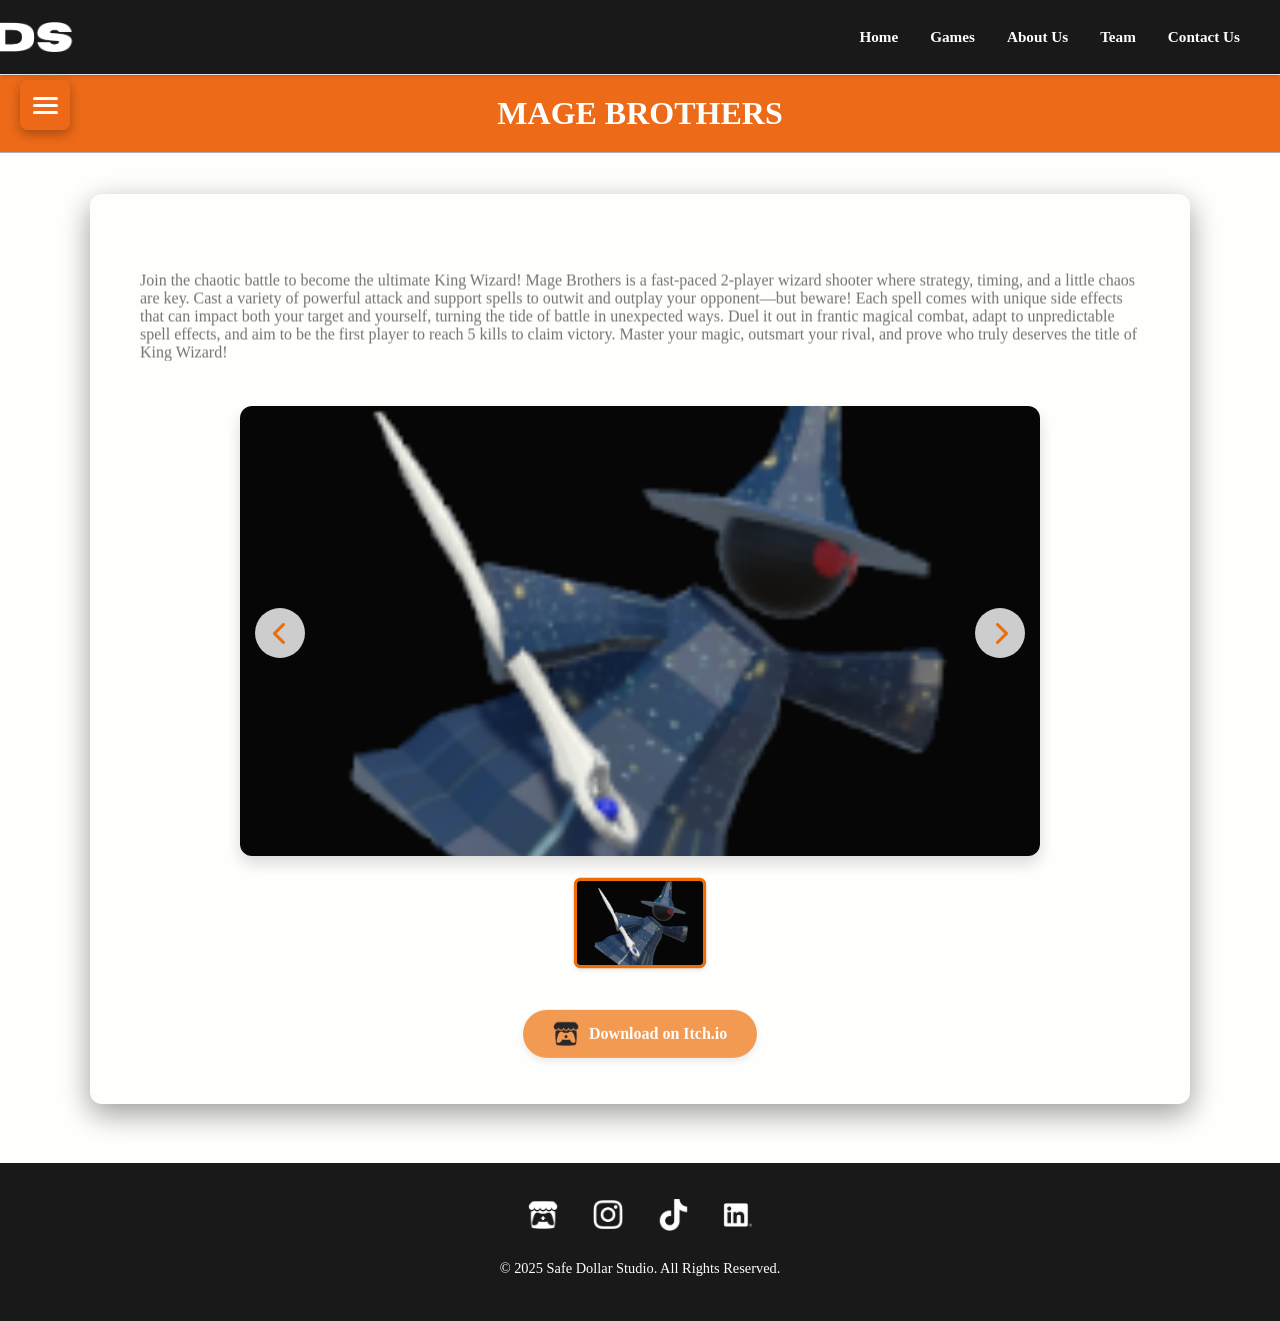
<file: Games/Mage_Brothers.html>
<!DOCTYPE html>
<html lang="en">
  <head>
    <!--Meta Data-->
    <meta charset="UTF-8" />
    <meta name="viewport" content="width=device-width, initial-scale=1.0" />
    <meta name="author" content="Jessica Jardim" />
    <meta
      name="description"
      content="Mage Brothers is a two player game wizard shooter, where players need to cast spells and outwit their opponent"
    />
    <!--CSS Links-->
    <link rel="stylesheet" href="Individual_Games.css" />
    <link rel="stylesheet" href="../Main.css" />
    <!--JavaScript Links-->
    <script src="Individual_Games.js"></script>
    <script src="../Main.js"></script>
    <!--Icon-->
    <link rel="icon" href="../Home/Images/Logo_Icon.png" type="image/x-icon" />
    <!--Font Links-->
    <link
      href="https://fonts.googleapis.com/css2?family=Poppins:ital,wght@0,100;0,200;0,300;0,400;0,500;0,600;0,700;0,800;0,900;1,100;1,200;1,300;1,400;1,500;1,600;1,700;1,800;1,900&family=Raleway:ital,wght@0,100..900;1,100..900&display=swap"
      rel="stylesheet"
    />
    <link
      rel="stylesheet"
      href="https://cdnjs.cloudflare.com/ajax/libs/font-awesome/6.4.0/css/all.min.css"
    />
    <!--GSAP Animations-->
        <script src="https://cdnjs.cloudflare.com/ajax/libs/gsap/3.12.2/gsap.min.js"></script>
    <title>Mage Brothers</title>
  </head>
  <body>
    <!--Navbar-->
    <header></header>
    <div id="navbar-container"></div>

     <!-- Hamburger Menu-->
    <div class="hamburger-menu">
      <button class="hamburger-btn" aria-label="Toggle games menu">
        <span></span>
        <span></span>
        <span></span>
      </button>

      <nav class="games-sidebar">
        <div class="sidebar-header">
          <h3>Our Games</h3>
          <button class="close-sidebar" aria-label="Close menu">
            <i class="fas fa-times"></i>
          </button>
        </div>
        <ul class="games-list">
          <li>
            <a href="./Lab_Rumble.html" class="game-link">
              <i class="fas fa-space-shuttle"></i>
              <span>Lab Rumble</span>
            </a>
          </li>
          <li>
            <a href="./Fire_Keeper.html" class="game-link">
              <i class="fas fa-space-shuttle"></i>
              <span>Fire Keeper</span>
            </a>
          </li>
          <li>
            <a href="./Arcadia.html" class="game-link">
              <i class="fas fa-space-shuttle"></i>
              <span>Arcadia</span>
            </a>
          </li>
          <li>
            <a href="./CozyCorners.html" class="game-link">
              <i class="fas fa-space-shuttle"></i>
              <span>CozyCorners</span>
            </a>
          </li>
          <li>
            <a href="./Desert_Skies.html" class="game-link">
              <i class="fas fa-space-shuttle"></i>
              <span>Desert Skies</span>
            </a>
          </li>
          <li>
            <a href="./Escape_Room.html" class="game-link">
              <i class="fas fa-space-shuttle"></i>
              <span>Escape Room</span>
            </a>
          </li>
         <li>
            <a href="./Mage_Brothers.html" class="game-link active">
              <i class="fas fa-space-shuttle"></i>
              <span>Mage Brothers</span>
            </a>
          </li>
          <li>
            <a href="./Rogue_Slasher.html" class="game-link">
              <i class="fas fa-space-shuttle"></i>
              <span>Rogue Slasher</span>
            </a>
          </li>
          <li>
            <a href="./Sky_Isles.html" class="game-link">
              <i class="fas fa-space-shuttle"></i>
              <span>Sky Isles</span>
            </a>
          </li>
          <li>
            <a href="./Space_Base.html" class="game-link">
              <i class="fas fa-space-shuttle"></i>
              <span>Space Base</span>
            </a>
          </li>
          <li>
            <a href="./The_Running_Man.html" class="game-link">
              <i class="fas fa-space-shuttle"></i>
              <span>The Running Man</span>
            </a>
          </li>
          <li>
            <a href="./Three_Man_Team.html" class="game-link">
              <i class="fas fa-space-shuttle"></i>
              <span>Three Man Team</span>
            </a>
          </li>
        </ul>
      </nav>

      <div class="sidebar-overlay"></div>
    </div>

    <main>
      <!--Page Header-->
      <section class="text">
        <section class="intro">
          <h1 class="entry-title">MAGE BROTHERS</h1>
        </section>
      </section>

      <div class="content-container">
        <p>
          Join the chaotic battle to become the ultimate King Wizard! Mage
          Brothers is a fast-paced 2-player wizard shooter where strategy,
          timing, and a little chaos are key. Cast a variety of powerful attack
          and support spells to outwit and outplay your opponent—but beware!
          Each spell comes with unique side effects that can impact both your
          target and yourself, turning the tide of battle in unexpected ways.
          Duel it out in frantic magical combat, adapt to unpredictable spell
          effects, and aim to be the first player to reach 5 kills to claim
          victory. Master your magic, outsmart your rival, and prove who truly
          deserves the title of King Wizard!
        </p>

        <div class="carousel-container">
          <div class="carousel-main">
            <img
              src="./Images/Mage_Brothers_Carousel_1.png"
              alt="Lab Rumble gameplay"
              class="main-carousel-image"
            />
            <button class="carousel-arrow prev" aria-label="Previous image">
              <i class="fas fa-chevron-left"></i>
            </button>
            <button class="carousel-arrow next" aria-label="Next image">
              <i class="fas fa-chevron-right"></i>
            </button>
          </div>
          <div class="carousel-thumbnails">
            <img
              src="./Images/Mage_Brothers_Carousel_1.png"
              data-fullsize="./Images/Mage_Brothers_Carousel_1.png"
              alt="Lab Rumble screenshot 1"
              class="thumbnail active"
            />
          
          </div>
        </div>

        <div class="download-section">
          <a
            href="https://safe-dollar-studios.itch.io/mage-brothers"
            class="download-btn"
            target="_blank"
          >
            <img src="../Home/Images/Itch_Logo_Black.png" alt="Itch.io logo" />
            Download on Itch.io
          </a>
        </div>
      </div>
    </main>
    <!--Footer-->
    <footer></footer>
    <div id="footer-container"></div>
  </body>
</html>
</file>
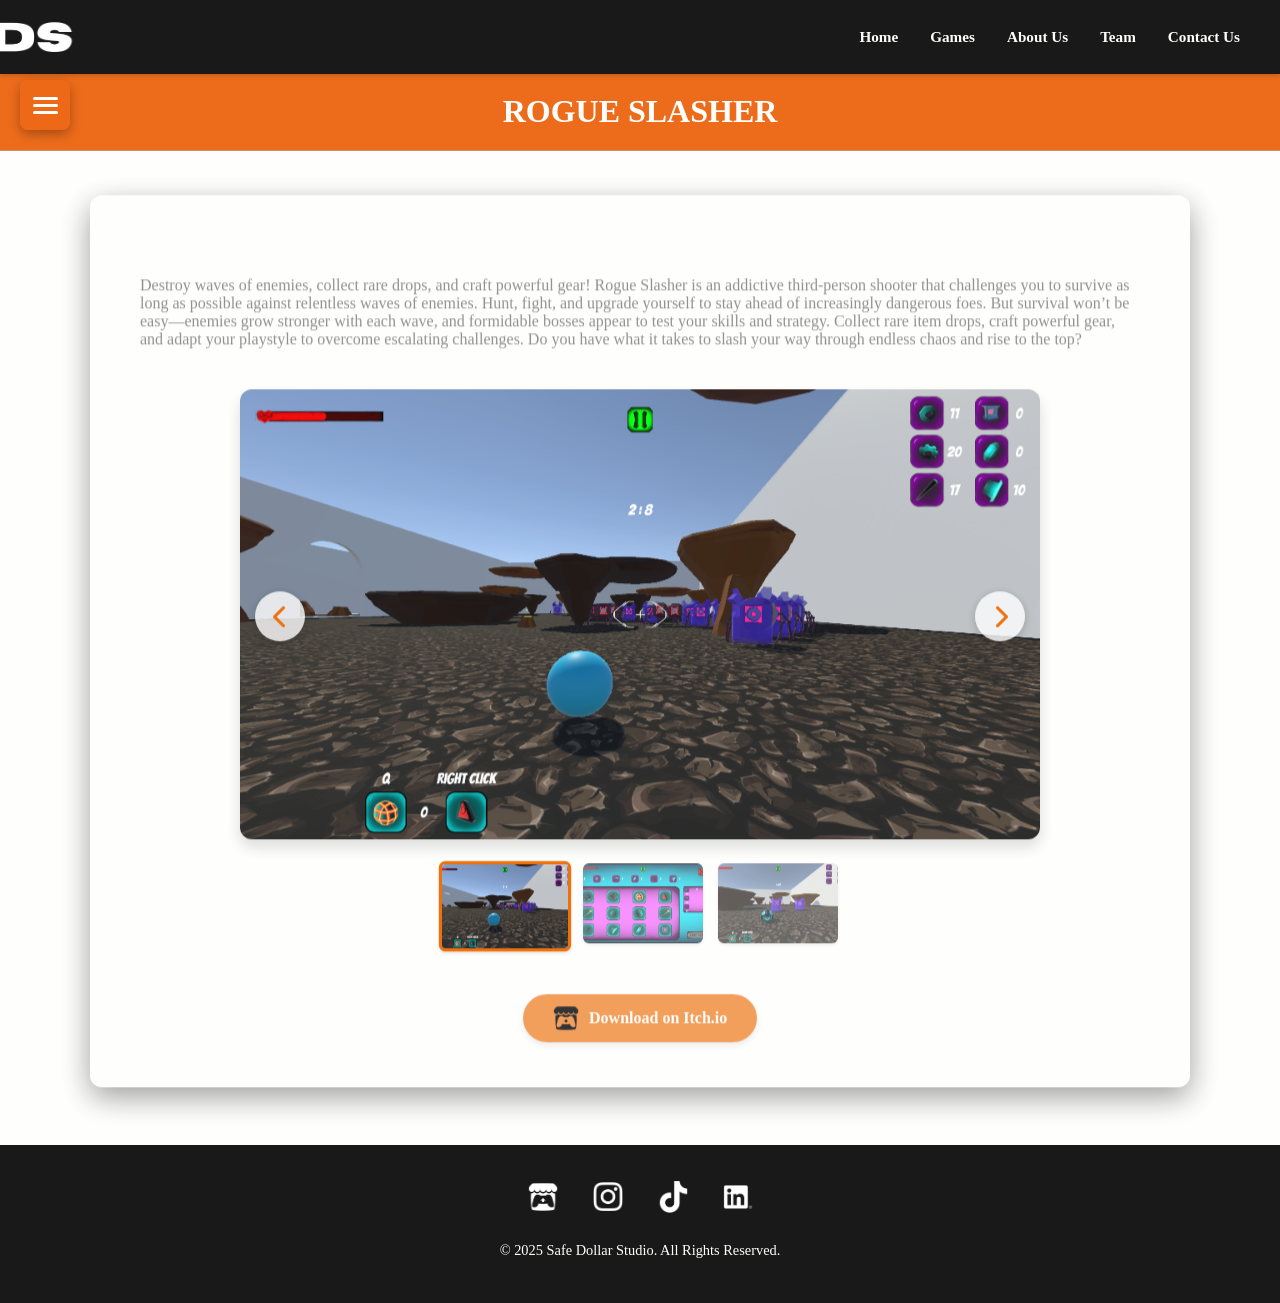
<file: Games/Rogue_Slasher.html>
<!DOCTYPE html>
<html lang="en">
  <head>
    <!--Meta Data-->
    <meta charset="UTF-8" />
    <meta name="viewport" content="width=device-width, initial-scale=1.0" />
    <meta name="author" content="Jessica Jardim" />
    <meta
      name="description"
      content="Rogue Slasher is a 3D first person shooter, where you have to survive for as long as you can"
    />
    <!--CSS Links-->
    <link rel="stylesheet" href="Individual_Games.css" />
    <link rel="stylesheet" href="../Main.css" />
    <!--JavaScript Links-->
    <script src="Individual_Games.js"></script>
    <script src="../Main.js"></script>
    <!--Icon-->
    <link rel="icon" href="../Home/Images/Logo_Icon.png" type="image/x-icon" />
    <!--Font Links-->
    <link
      href="https://fonts.googleapis.com/css2?family=Poppins:ital,wght@0,100;0,200;0,300;0,400;0,500;0,600;0,700;0,800;0,900;1,100;1,200;1,300;1,400;1,500;1,600;1,700;1,800;1,900&family=Raleway:ital,wght@0,100..900;1,100..900&display=swap"
      rel="stylesheet"
    />
    <link
      rel="stylesheet"
      href="https://cdnjs.cloudflare.com/ajax/libs/font-awesome/6.4.0/css/all.min.css"
    />
    <!--GSAP Animations-->
        <script src="https://cdnjs.cloudflare.com/ajax/libs/gsap/3.12.2/gsap.min.js"></script>
    <title>Rogue Slasher</title>
  </head>
  <body>
    <!--Navbar-->
    <header></header>
    <div id="navbar-container"></div>

    <main>
      <!--Page Header-->
      <section class="text">
        <section class="intro">
          <h1 class="entry-title">ROGUE SLASHER</h1>
        </section>
      </section>
       <!-- Hamburger Menu-->
    <div class="hamburger-menu">
      <button class="hamburger-btn" aria-label="Toggle games menu">
        <span></span>
        <span></span>
        <span></span>
      </button>

      <nav class="games-sidebar">
        <div class="sidebar-header">
          <h3>Our Games</h3>
          <button class="close-sidebar" aria-label="Close menu">
            <i class="fas fa-times"></i>
          </button>
        </div>
        <ul class="games-list">
          <li>
            <a href="./Lab_Rumble.html" class="game-link">
              <i class="fas fa-space-shuttle"></i>
              <span>Lab Rumble</span>
            </a>
          </li>
          <li>
            <a href="./Fire_Keeper.html" class="game-link">
              <i class="fas fa-space-shuttle"></i>
              <span>Fire Keeper</span>
            </a>
          </li>
          <li>
            <a href="./Arcadia.html" class="game-link">
              <i class="fas fa-space-shuttle"></i>
              <span>Arcadia</span>
            </a>
          </li>
          <li>
            <a href="./CozyCorners.html" class="game-link">
              <i class="fas fa-space-shuttle"></i>
              <span>CozyCorners</span>
            </a>
          </li>
          <li>
            <a href="./Desert_Skies.html" class="game-link">
              <i class="fas fa-space-shuttle"></i>
              <span>Desert Skies</span>
            </a>
          </li>
          <li>
            <a href="./Escape_Room.html" class="game-link">
              <i class="fas fa-space-shuttle"></i>
              <span>Escape Room</span>
            </a>
          </li>
         <li>
            <a href="./Mage_Brothers.html" class="game-link">
              <i class="fas fa-space-shuttle"></i>
              <span>Mage Brothers</span>
            </a>
          </li>
          <li>
            <a href="./Rogue_Slasher.html" class="game-link active">
              <i class="fas fa-space-shuttle"></i>
              <span>Rogue Slasher</span>
            </a>
          </li>
          <li>
            <a href="./Sky_Isles.html" class="game-link">
              <i class="fas fa-space-shuttle"></i>
              <span>Sky Isles</span>
            </a>
          </li>
          <li>
            <a href="./Space_Base.html" class="game-link">
              <i class="fas fa-space-shuttle"></i>
              <span>Space Base</span>
            </a>
          </li>
          <li>
            <a href="./The_Running_Man.html" class="game-link">
              <i class="fas fa-space-shuttle"></i>
              <span>The Running Man</span>
            </a>
          </li>
          <li>
            <a href="./Three_Man_Team.html" class="game-link">
              <i class="fas fa-space-shuttle"></i>
              <span>Three Man Team</span>
            </a>
          </li>
        </ul>
      </nav>

      <div class="sidebar-overlay"></div>
    </div>

      <div class="content-container">
        <p>
          Destroy waves of enemies, collect rare drops, and craft powerful gear!
          Rogue Slasher is an addictive third-person shooter that challenges you
          to survive as long as possible against relentless waves of enemies.
          Hunt, fight, and upgrade yourself to stay ahead of increasingly
          dangerous foes. But survival won’t be easy—enemies grow stronger with
          each wave, and formidable bosses appear to test your skills and
          strategy. Collect rare item drops, craft powerful gear, and adapt your
          playstyle to overcome escalating challenges. Do you have what it takes
          to slash your way through endless chaos and rise to the top?
        </p>

        <div class="carousel-container">
          <div class="carousel-main">
            <img
              src="./Images/Rogue_Slasher_Carousel_1.png"
              alt="Lab Rumble gameplay"
              class="main-carousel-image"
            />
            <button class="carousel-arrow prev" aria-label="Previous image">
              <i class="fas fa-chevron-left"></i>
            </button>
            <button class="carousel-arrow next" aria-label="Next image">
              <i class="fas fa-chevron-right"></i>
            </button>
          </div>
          <div class="carousel-thumbnails">
            <img
              src="./Images/Rogue_Slasher_Carousel_1.png"
              data-fullsize="./Images/Rogue_Slasher_Carousel_1.png"
              alt="Lab Rumble screenshot 1"
              class="thumbnail active"
            />
            <img
              src="./Images/Rogue_Slasher_Carousel_2.png"
              data-fullsize="./Images/Rogue_Slasher_Carousel_2.png"
              alt="Lab Rumble screenshot 2"
              class="thumbnail"
            />
            <img
              src="./Images/Rogue_Slasher_Carousel_3.png"
              data-fullsize="./Images/Rogue_Slasher_Carousel_3.png"
              alt="Lab Rumble screenshot 2"
              class="thumbnail"
            />
           
          </div>
        </div>

        <div class="download-section">
          <a
            href="https://safe-dollar-studios.itch.io/rogue-slasher"
            class="download-btn"
            target="_blank"
          >
            <img src="../Home/Images/Itch_Logo_Black.png" alt="Itch.io logo" />
            Download on Itch.io
          </a>
        </div>
      </div>
    </main>
    <!--Footer-->
    <footer></footer>
    <div id="footer-container"></div>
  </body>
</html>
</file>
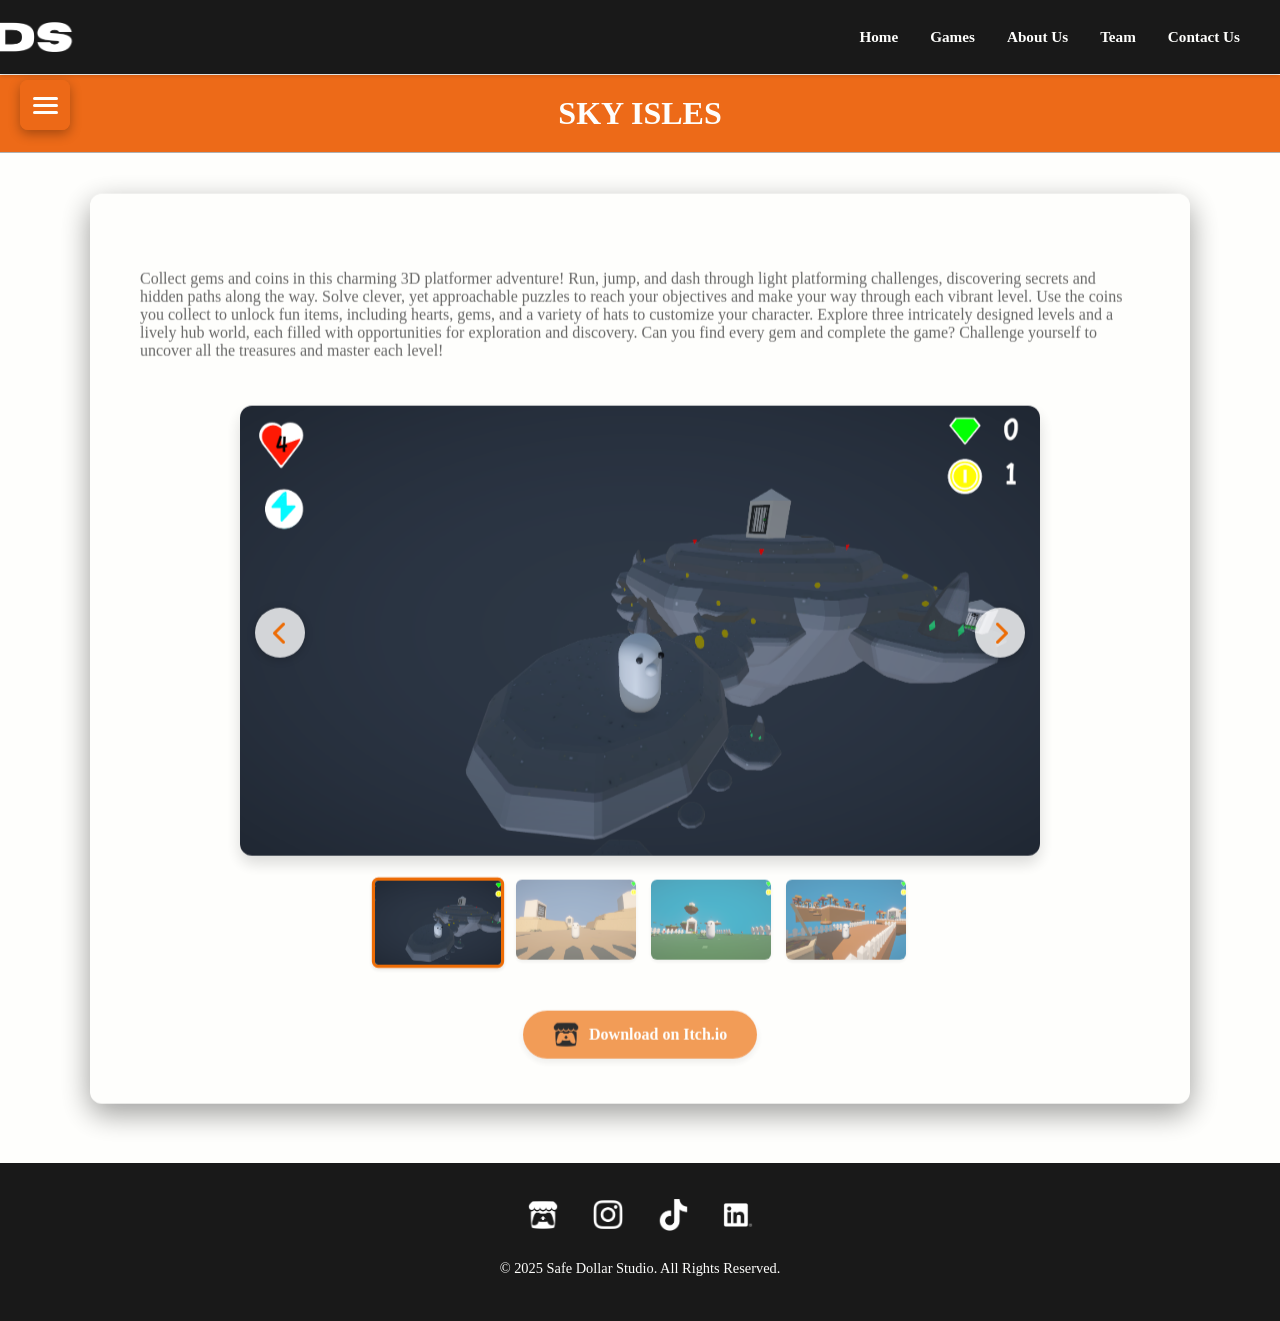
<file: Games/Sky_Isles.html>
<!DOCTYPE html>
<html lang="en">
  <head>
    <!--Meta Data-->
    <meta charset="UTF-8" />
    <meta name="viewport" content="width=device-width, initial-scale=1.0" />
    <meta name="author" content="Jessica Jardim" />
    <meta
      name="description"
      content="Sky Isles is a 3D platformer adventure game, where you come across some challenges and need to collect as many gems as possible "
    />
    <!--CSS Links-->
    <link rel="stylesheet" href="Individual_Games.css" />
    <link rel="stylesheet" href="../Main.css" />
    <!--JavaScript Links-->
    <script src="Individual_Games.js"></script>
    <script src="../Main.js"></script>
    <!--Icon-->
    <link rel="icon" href="../Home/Images/Logo_Icon.png" type="image/x-icon" />
    <!--Font Links-->
    <link
      href="https://fonts.googleapis.com/css2?family=Poppins:ital,wght@0,100;0,200;0,300;0,400;0,500;0,600;0,700;0,800;0,900;1,100;1,200;1,300;1,400;1,500;1,600;1,700;1,800;1,900&family=Raleway:ital,wght@0,100..900;1,100..900&display=swap"
      rel="stylesheet"
    />
    <link
      rel="stylesheet"
      href="https://cdnjs.cloudflare.com/ajax/libs/font-awesome/6.4.0/css/all.min.css"
    />
    <!--GSAP Animations-->
        <script src="https://cdnjs.cloudflare.com/ajax/libs/gsap/3.12.2/gsap.min.js"></script>
    <title>Sky Isles</title>
  </head>
  <body>
    <!--Navbar-->
    <header></header>
    <div id="navbar-container"></div>

    <main>
      <!--Page Header-->
      <section class="text">
        <section class="intro">
          <h1 class="entry-title">SKY ISLES</h1>
        </section>
      </section>

       <!-- Hamburger Menu-->
    <div class="hamburger-menu">
      <button class="hamburger-btn" aria-label="Toggle games menu">
        <span></span>
        <span></span>
        <span></span>
      </button>

      <nav class="games-sidebar">
        <div class="sidebar-header">
          <h3>Our Games</h3>
          <button class="close-sidebar" aria-label="Close menu">
            <i class="fas fa-times"></i>
          </button>
        </div>
        <ul class="games-list">
          <li>
            <a href="./Lab_Rumble.html" class="game-link">
              <i class="fas fa-space-shuttle"></i>
              <span>Lab Rumble</span>
            </a>
          </li>
          <li>
            <a href="./Fire_Keeper.html" class="game-link">
              <i class="fas fa-space-shuttle"></i>
              <span>Fire Keeper</span>
            </a>
          </li>
          <li>
            <a href="./Arcadia.html" class="game-link">
              <i class="fas fa-space-shuttle"></i>
              <span>Arcadia</span>
            </a>
          </li>
          <li>
            <a href="./CozyCorners.html" class="game-link">
              <i class="fas fa-space-shuttle"></i>
              <span>CozyCorners</span>
            </a>
          </li>
          <li>
            <a href="./Desert_Skies.html" class="game-link">
              <i class="fas fa-space-shuttle"></i>
              <span>Desert Skies</span>
            </a>
          </li>
          <li>
            <a href="./Escape_Room.html" class="game-link">
              <i class="fas fa-space-shuttle"></i>
              <span>Escape Room</span>
            </a>
          </li>
         <li>
            <a href="./Mage_Brothers.html" class="game-link">
              <i class="fas fa-space-shuttle"></i>
              <span>Mage Brothers</span>
            </a>
          </li>
          <li>
            <a href="./Rogue_Slasher.html" class="game-link">
              <i class="fas fa-space-shuttle"></i>
              <span>Rogue Slasher</span>
            </a>
          </li>
          <li>
            <a href="./Sky_Isles.html" class="game-link active">
              <i class="fas fa-space-shuttle"></i>
              <span>Sky Isles</span>
            </a>
          </li>
          <li>
            <a href="./Space_Base.html" class="game-link">
              <i class="fas fa-space-shuttle"></i>
              <span>Space Base</span>
            </a>
          </li>
          <li>
            <a href="./The_Running_Man.html" class="game-link">
              <i class="fas fa-space-shuttle"></i>
              <span>The Running Man</span>
            </a>
          </li>
          <li>
            <a href="./Three_Man_Team.html" class="game-link">
              <i class="fas fa-space-shuttle"></i>
              <span>Three Man Team</span>
            </a>
          </li>
        </ul>
      </nav>

      <div class="sidebar-overlay"></div>
    </div>

      <div class="content-container">
        <p>
          Collect gems and coins in this charming 3D platformer adventure! Run,
          jump, and dash through light platforming challenges, discovering
          secrets and hidden paths along the way. Solve clever, yet approachable
          puzzles to reach your objectives and make your way through each
          vibrant level. Use the coins you collect to unlock fun items,
          including hearts, gems, and a variety of hats to customize your
          character. Explore three intricately designed levels and a lively hub
          world, each filled with opportunities for exploration and discovery.
          Can you find every gem and complete the game? Challenge yourself to
          uncover all the treasures and master each level!
        </p>

        <div class="carousel-container">
          <div class="carousel-main">
            <img
              src="./Images/Sky_Isles_Carousel_1.png"
              alt="Lab Rumble gameplay"
              class="main-carousel-image"
            />
            <button class="carousel-arrow prev" aria-label="Previous image">
              <i class="fas fa-chevron-left"></i>
            </button>
            <button class="carousel-arrow next" aria-label="Next image">
              <i class="fas fa-chevron-right"></i>
            </button>
          </div>
          <div class="carousel-thumbnails">
            <img
              src="./Images/Sky_Isles_Carousel_1.png"
              data-fullsize="./Images/Sky_Isles_Carousel_1.png"
              alt="Lab Rumble screenshot 1"
              class="thumbnail active"
            />
            <img
              src="./Images/Sky_Isles_Carousel_2.png"
              data-fullsize="./Images/Sky_Isles_Carousel_2.png"
              alt="Lab Rumble screenshot 2"
              class="thumbnail"
            />
            <img
              src="./Images/Sky_Isles_Carousel_3.png"
              data-fullsize="./Images/Sky_Isles_Carousel_3.png"
              alt="Lab Rumble screenshot 2"
              class="thumbnail"
            />
            <img
              src="./Images/Sky_Isles_Carousel_4.png"
              data-fullsize="./Images/Sky_Isles_Carousel_4.png"
              alt="Lab Rumble screenshot 2"
              class="thumbnail"
            />
          </div>
        </div>

        <div class="download-section">
          <a
            href="https://safe-dollar-studios.itch.io/sky-isles"
            class="download-btn"
            target="_blank"
          >
            <img src="../Home/Images/Itch_Logo_Black.png" alt="Itch.io logo" />
            Download on Itch.io
          </a>
        </div>
      </div>
    </main>
    <!--Footer-->
    <footer></footer>
    <div id="footer-container"></div>
  </body>
</html>
</file>
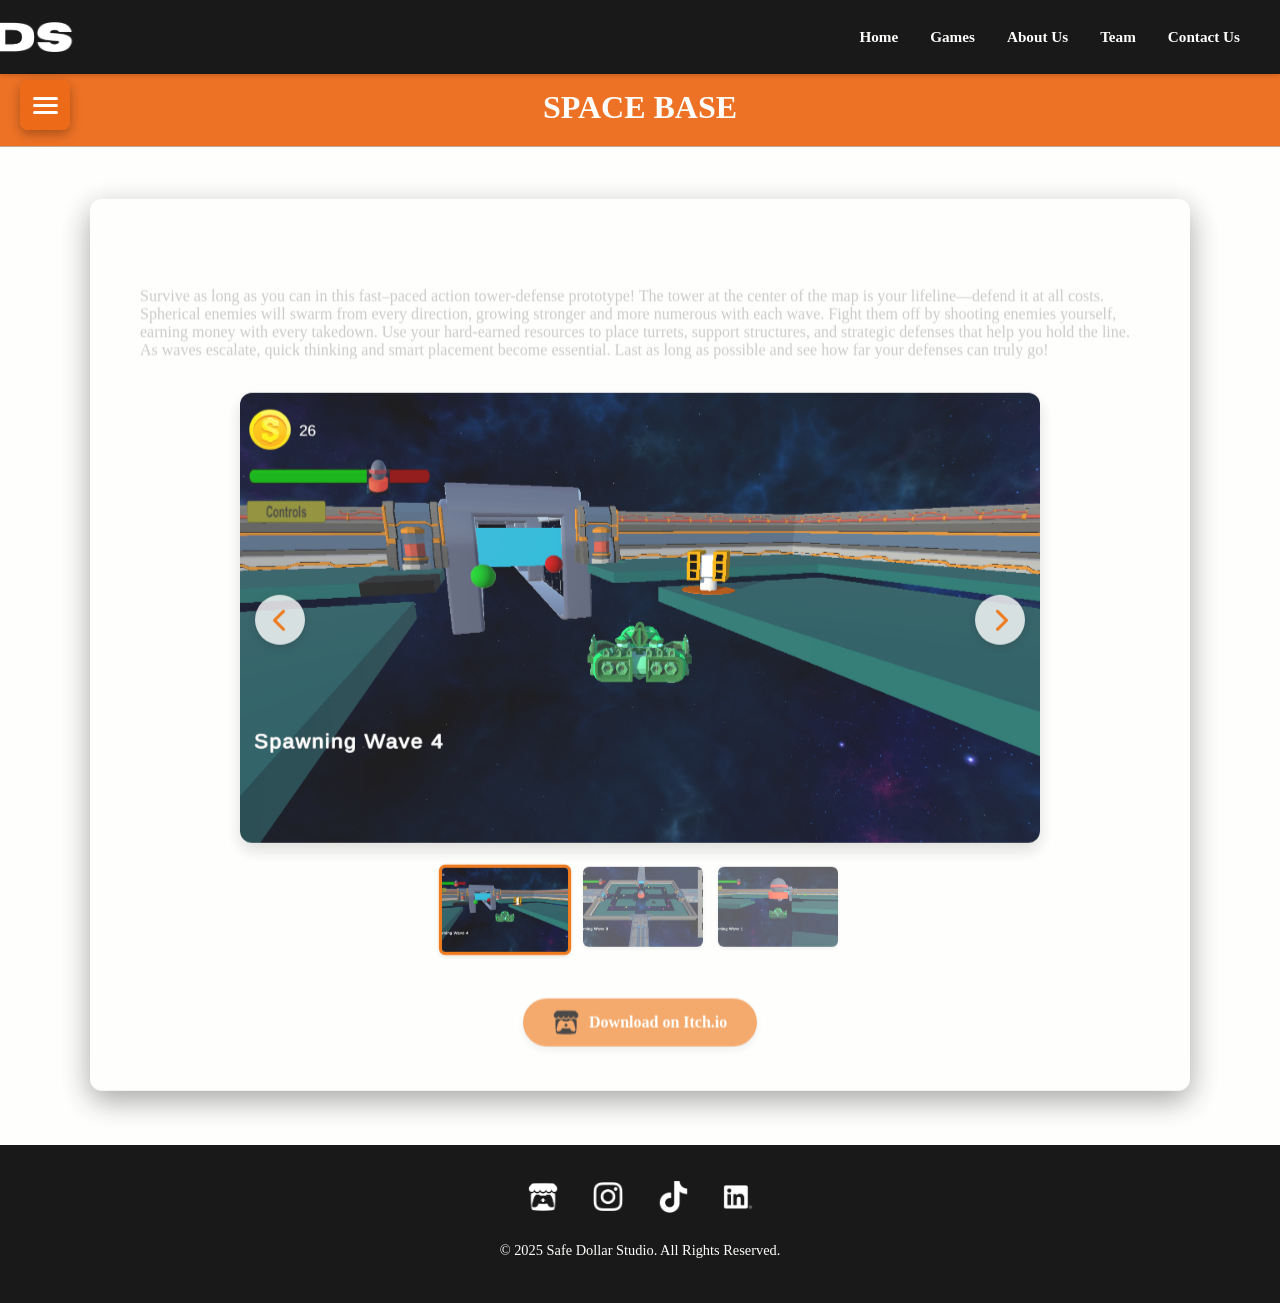
<file: Games/Space_Base.html>
<!DOCTYPE html>
<html lang="en">
  <head>
    <!--Meta Data-->
    <meta charset="UTF-8" />
    <meta name="viewport" content="width=device-width, initial-scale=1.0" />
    <meta name="author" content="Jessica Jardim" />
    <meta
      name="description"
      content="Space Base is a tower-defense prototype, where you have to do everything in your power to protect your tower."
    />
    <!--CSS Links-->
    <link rel="stylesheet" href="Individual_Games.css" />
    <link rel="stylesheet" href="../Main.css" />
    <!--JavaScript Links-->
    <script src="Individual_Games.js"></script>
    <script src="../Main.js"></script>
    <!--Icon-->
    <link rel="icon" href="../Home/Images/Logo_Icon.png" type="image/x-icon" />
    <!--Font Links-->
    <link
      href="https://fonts.googleapis.com/css2?family=Poppins:ital,wght@0,100;0,200;0,300;0,400;0,500;0,600;0,700;0,800;0,900;1,100;1,200;1,300;1,400;1,500;1,600;1,700;1,800;1,900&family=Raleway:ital,wght@0,100..900;1,100..900&display=swap"
      rel="stylesheet"
    />
    <link
      rel="stylesheet"
      href="https://cdnjs.cloudflare.com/ajax/libs/font-awesome/6.4.0/css/all.min.css"
    />
    <!--GSAP animations-->
        <script src="https://cdnjs.cloudflare.com/ajax/libs/gsap/3.12.2/gsap.min.js"></script>
    <title>Space Base</title>
  </head>
  <body>
    <!--Navbar-->
    <header></header>
    <div id="navbar-container"></div>

    <main>
      <!--Page Header-->
      <section class="text">
        <section class="intro">
          <h1 class="entry-title">SPACE BASE</h1>
        </section>
      </section>
       <!-- Hamburger Menu-->
    <div class="hamburger-menu">
      <button class="hamburger-btn" aria-label="Toggle games menu">
        <span></span>
        <span></span>
        <span></span>
      </button>

      <nav class="games-sidebar">
        <div class="sidebar-header">
          <h3>Our Games</h3>
          <button class="close-sidebar" aria-label="Close menu">
            <i class="fas fa-times"></i>
          </button>
        </div>
        <ul class="games-list">
          <li>
            <a href="./Lab_Rumble.html" class="game-link">
              <i class="fas fa-space-shuttle"></i>
              <span>Lab Rumble</span>
            </a>
          </li>
          <li>
            <a href="./Fire_Keeper.html" class="game-link">
              <i class="fas fa-space-shuttle"></i>
              <span>Fire Keeper</span>
            </a>
          </li>
          <li>
            <a href="./Arcadia.html" class="game-link">
              <i class="fas fa-space-shuttle"></i>
              <span>Arcadia</span>
            </a>
          </li>
          <li>
            <a href="./CozyCorners.html" class="game-link">
              <i class="fas fa-space-shuttle"></i>
              <span>CozyCorners</span>
            </a>
          </li>
          <li>
            <a href="./Desert_Skies.html" class="game-link">
              <i class="fas fa-space-shuttle"></i>
              <span>Desert Skies</span>
            </a>
          </li>
          <li>
            <a href="./Escape_Room.html" class="game-link">
              <i class="fas fa-space-shuttle"></i>
              <span>Escape Room</span>
            </a>
          </li>
         <li>
            <a href="./Mage_Brothers.html" class="game-link">
              <i class="fas fa-space-shuttle"></i>
              <span>Mage Brothers</span>
            </a>
          </li>
          <li>
            <a href="./Rogue_Slasher.html" class="game-link">
              <i class="fas fa-space-shuttle"></i>
              <span>Rogue Slasher</span>
            </a>
          </li>
          <li>
            <a href="./Sky_Isles.html" class="game-link">
              <i class="fas fa-space-shuttle"></i>
              <span>Sky Isles</span>
            </a>
          </li>
          <li>
            <a href="./Space_Base.html" class="game-link active">
              <i class="fas fa-space-shuttle"></i>
              <span>Space Base</span>
            </a>
          </li>
          <li>
            <a href="./The_Running_Man.html" class="game-link">
              <i class="fas fa-space-shuttle"></i>
              <span>The Running Man</span>
            </a>
          </li>
          <li>
            <a href="./Three_Man_Team.html" class="game-link">
              <i class="fas fa-space-shuttle"></i>
              <span>Three Man Team</span>
            </a>
          </li>
        </ul>
      </nav>

      <div class="sidebar-overlay"></div>
    </div>
      <div class="content-container">
        <p>
          Survive as long as you can in this fast–paced action tower-defense
          prototype! The tower at the center of the map is your lifeline—defend
          it at all costs. Spherical enemies will swarm from every direction,
          growing stronger and more numerous with each wave. Fight them off by
          shooting enemies yourself, earning money with every takedown. Use your
          hard-earned resources to place turrets, support structures, and
          strategic defenses that help you hold the line. As waves escalate,
          quick thinking and smart placement become essential. Last as long as
          possible and see how far your defenses can truly go!
        </p>

        <div class="carousel-container">
          <div class="carousel-main">
            <img
              src="./Images/Space_Base_Carousel_1.png"
              alt="Lab Rumble gameplay"
              class="main-carousel-image"
            />
            <button class="carousel-arrow prev" aria-label="Previous image">
              <i class="fas fa-chevron-left"></i>
            </button>
            <button class="carousel-arrow next" aria-label="Next image">
              <i class="fas fa-chevron-right"></i>
            </button>
          </div>
          <div class="carousel-thumbnails">
            <img
              src="./Images/Space_Base_Carousel_1.png"
              data-fullsize="./Images/Space_Base_Carousel_1.png"
              alt="Lab Rumble screenshot 1"
              class="thumbnail active"
            />
            <img
              src="./Images/Space_Base_Carousel_2.png"
              data-fullsize="./Images/Space_Base_Carousel_2.png"
              alt="Lab Rumble screenshot 2"
              class="thumbnail"
            />
            <img
              src="./Images/Space_Base_Carousel_3.png"
              data-fullsize="./Images/Space_Base_Carousel_3.png"
              alt="Lab Rumble screenshot 2"
              class="thumbnail"
            />
          </div>
        </div>

        <div class="download-section">
          <a
            href="https://safe-dollar-studios.itch.io/space-base"
            class="download-btn"
            target="_blank"
          >
            <img src="../Home/Images/Itch_Logo_Black.png" alt="Itch.io logo" />
            Download on Itch.io
          </a>
        </div>
      </div>
    </main>
    <!--Footer-->
    <footer></footer>
    <div id="footer-container"></div>
  </body>
</html>
</file>
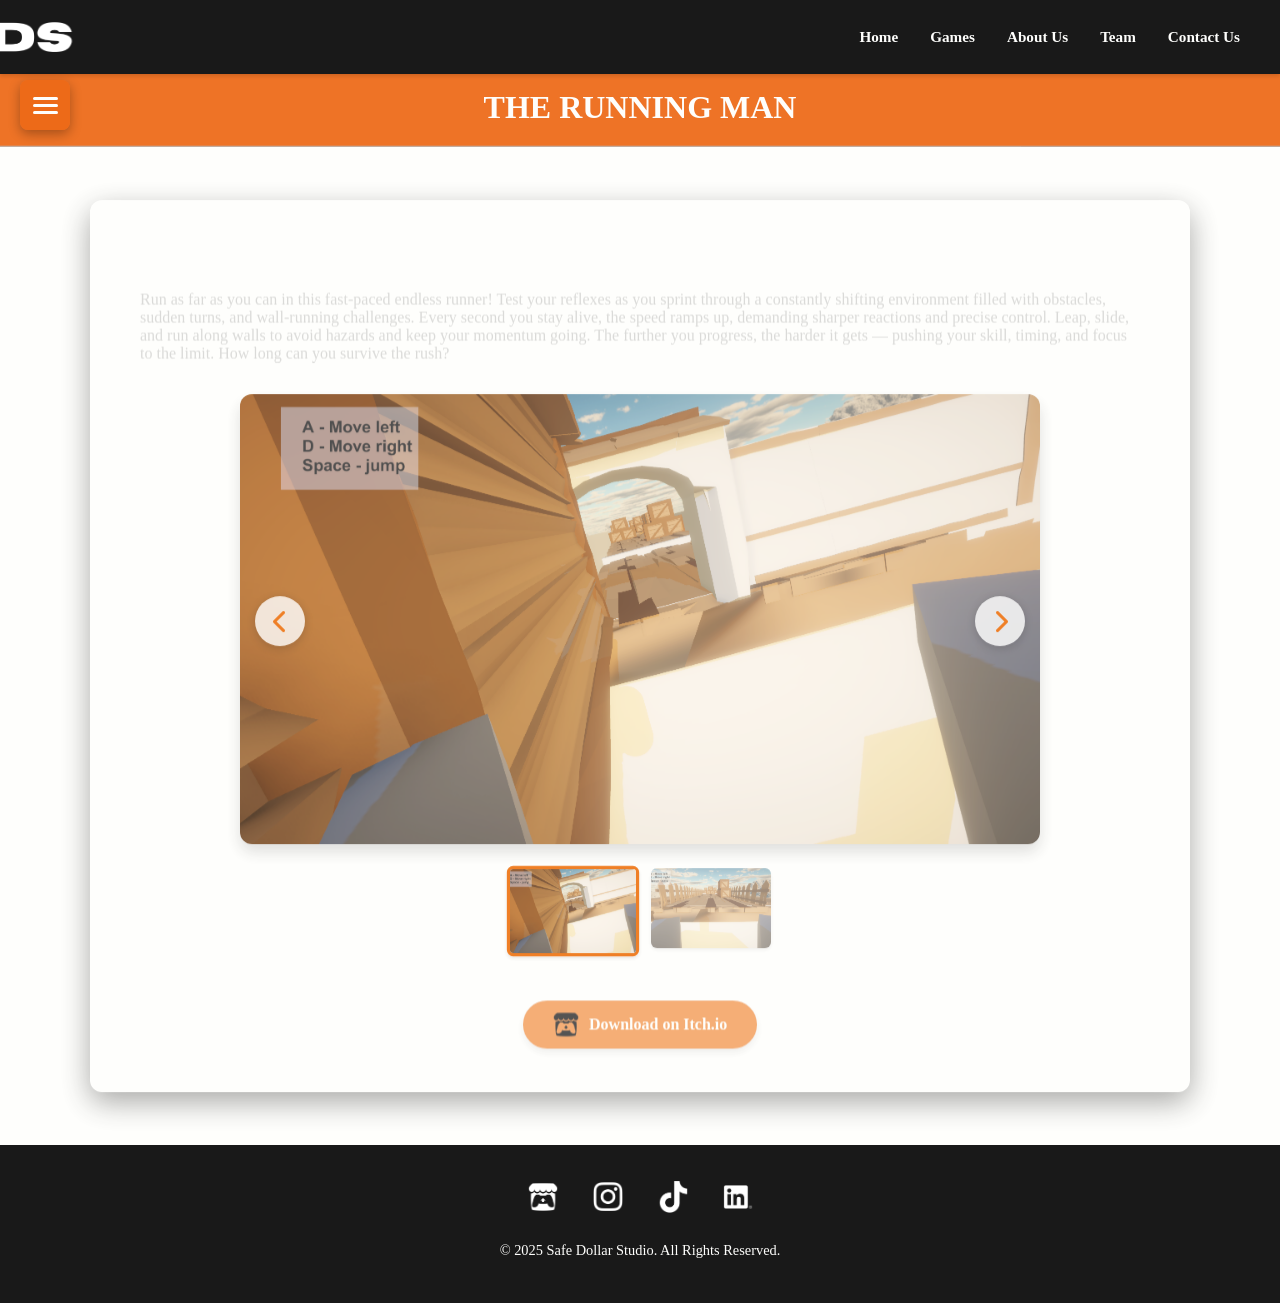
<file: Games/The_Running_Man.html>
<!DOCTYPE html>
<html lang="en">
  <head>
    <!--Meta Data-->
    <meta charset="UTF-8" />
    <meta name="viewport" content="width=device-width, initial-scale=1.0" />
    <meta name="author" content="Jessica Jardim" />
    <meta
      name="description"
      content="The Running Man is a 3D endless runner, where you need to avoid obstacles and jump on walls"
    />
    <!--CSS Links-->
    <link rel="stylesheet" href="Individual_Games.css" />
    <link rel="stylesheet" href="../Main.css" />
    <!--JavaScript Links-->
    <script src="Individual_Games.js"></script>
    <script src="../Main.js"></script>
    <!--Icon-->
    <link rel="icon" href="../Home/Images/Logo_Icon.png" type="image/x-icon" />
    <!--Font Links-->
    <link
      href="https://fonts.googleapis.com/css2?family=Poppins:ital,wght@0,100;0,200;0,300;0,400;0,500;0,600;0,700;0,800;0,900;1,100;1,200;1,300;1,400;1,500;1,600;1,700;1,800;1,900&family=Raleway:ital,wght@0,100..900;1,100..900&display=swap"
      rel="stylesheet"
    />
    <link
      rel="stylesheet"
      href="https://cdnjs.cloudflare.com/ajax/libs/font-awesome/6.4.0/css/all.min.css"
    />
    <!--GSAP Animations-->
    <script src="https://cdnjs.cloudflare.com/ajax/libs/gsap/3.12.2/gsap.min.js"></script>
    <title>The Running Man</title>
  </head>
  <body>
    <!--Navbar-->
    <header></header>
    <div id="navbar-container"></div>

    <main>
      <!--Page Header-->
      <section class="text">
        <section class="intro">
          <h1 class="entry-title">THE RUNNING MAN</h1>
        </section>
      </section>
 <!-- Hamburger Menu-->
    <div class="hamburger-menu">
      <button class="hamburger-btn" aria-label="Toggle games menu">
        <span></span>
        <span></span>
        <span></span>
      </button>

      <nav class="games-sidebar">
        <div class="sidebar-header">
          <h3>Our Games</h3>
          <button class="close-sidebar" aria-label="Close menu">
            <i class="fas fa-times"></i>
          </button>
        </div>
        <ul class="games-list">
          <li>
            <a href="./Lab_Rumble.html" class="game-link">
              <i class="fas fa-space-shuttle"></i>
              <span>Lab Rumble</span>
            </a>
          </li>
          <li>
            <a href="./Fire_Keeper.html" class="game-link">
              <i class="fas fa-space-shuttle"></i>
              <span>Fire Keeper</span>
            </a>
          </li>
          <li>
            <a href="./Arcadia.html" class="game-link">
              <i class="fas fa-space-shuttle"></i>
              <span>Arcadia</span>
            </a>
          </li>
          <li>
            <a href="./CozyCorners.html" class="game-link">
              <i class="fas fa-space-shuttle"></i>
              <span>CozyCorners</span>
            </a>
          </li>
          <li>
            <a href="./Desert_Skies.html" class="game-link">
              <i class="fas fa-space-shuttle"></i>
              <span>Desert Skies</span>
            </a>
          </li>
          <li>
            <a href="./Escape_Room.html" class="game-link">
              <i class="fas fa-space-shuttle"></i>
              <span>Escape Room</span>
            </a>
          </li>
         <li>
            <a href="./Mage_Brothers.html" class="game-link">
              <i class="fas fa-space-shuttle"></i>
              <span>Mage Brothers</span>
            </a>
          </li>
          <li>
            <a href="./Rogue_Slasher.html" class="game-link">
              <i class="fas fa-space-shuttle"></i>
              <span>Rogue Slasher</span>
            </a>
          </li>
          <li>
            <a href="./Sky_Isles.html" class="game-link">
              <i class="fas fa-space-shuttle"></i>
              <span>Sky Isles</span>
            </a>
          </li>
          <li>
            <a href="./Space_Base.html" class="game-link">
              <i class="fas fa-space-shuttle"></i>
              <span>Space Base</span>
            </a>
          </li>
          <li>
            <a href="./The_Running_Man.html" class="game-link active">
              <i class="fas fa-space-shuttle"></i>
              <span>The Running Man</span>
            </a>
          </li>
          <li>
            <a href="./Three_Man_Team.html" class="game-link">
              <i class="fas fa-space-shuttle"></i>
              <span>Three Man Team</span>
            </a>
          </li>
        </ul>
      </nav>

      <div class="sidebar-overlay"></div>
    </div>
      <div class="content-container">
        <p>
          Run as far as you can in this fast-paced endless runner! Test your
          reflexes as you sprint through a constantly shifting environment
          filled with obstacles, sudden turns, and wall-running challenges.
          Every second you stay alive, the speed ramps up, demanding sharper
          reactions and precise control. Leap, slide, and run along walls to
          avoid hazards and keep your momentum going. The further you progress,
          the harder it gets — pushing your skill, timing, and focus to the
          limit. How long can you survive the rush?
        </p>

        <div class="carousel-container">
          <div class="carousel-main">
            <img
              src="./Images/The_Running_Man_Carousel_1.png"
              alt="Lab Rumble gameplay"
              class="main-carousel-image"
            />
            <button class="carousel-arrow prev" aria-label="Previous image">
              <i class="fas fa-chevron-left"></i>
            </button>
            <button class="carousel-arrow next" aria-label="Next image">
              <i class="fas fa-chevron-right"></i>
            </button>
          </div>
          <div class="carousel-thumbnails">
            <img
              src="./Images/The_Running_Man_Carousel_1.png"
              data-fullsize="./Images/The_Running_Man_Carousel_1.png"
              alt="Lab Rumble screenshot 1"
              class="thumbnail active"
            />
            <img
              src="./Images/The_Running_Man_Carousel_2.png"
              data-fullsize="./Images/The_Running_Man_Carousel_2.png"
              alt="Lab Rumble screenshot 2"
              class="thumbnail"
            />
          </div>
        </div>

        <div class="download-section">
          <a
            href="https://safe-dollar-studios.itch.io/the-running-man"
            class="download-btn"
            target="_blank"
          >
            <img src="../Home/Images/Itch_Logo_Black.png" alt="Itch.io logo" />
            Download on Itch.io
          </a>
        </div>
      </div>
    </main>
    <!--Footer-->
    <footer></footer>
    <div id="footer-container"></div>
  </body>
</html>
</file>
<file: Games/Individual_Games.css>
main {
  padding-top: 75px;
  padding-bottom: 60px;
}

/* Page Header */
.entry-title {
  background-color: #ed6a18;
  text-align: center;
  font-weight: 700;
  font-size: 2rem;
  padding: 20px 0;
  margin: 0 0 40px 0;
  width: 100vw;
  margin-left: calc(50% - 50vw);
  border-bottom: 1px solid #783e02;
  color: #fefefc;
}

.content-container {
  margin: 0 auto;
  max-width: 1000px;
  border-radius: 12px;
  box-shadow: 0 10px 30px rgba(0, 0, 0, 0.4);
  padding: 50px;
  display: flex;
  flex-direction: column;
}

/* Image gallery */
.image-gallery {
  display: flex;
  flex-wrap: wrap;
  justify-content: center;
  gap: 20px;
  margin: 40px 0;
}

.image-gallery img {
  width: 100%;
  max-width: 300px;
  height: 200px;
  object-fit: cover;
  border-radius: 8px;
  box-shadow: 0 10px 30px rgba(0, 0, 0, 0.4);
  transition: transform 0.3s ease;
}

.image-gallery img:hover {
  transform: scale(1.03);
}

/* Download section */
.download-section {
  text-align: center;

  border-radius: 12px;
}

.download-btn {
  display: inline-flex;
  align-items: center;
  gap: 10px;
  background: rgba(237, 106, 2, 0.8);
  color: #fefefc;
  padding: 12px 30px;
  border-radius: 50px;
  text-decoration: none;
  font-weight: 600;
  box-shadow: 0 4px 10px rgba(0, 0, 0, 0.1);
}

.download-btn:hover {
  background: rgba(237, 106, 2, 1);
  transform: translateY(-3px);
  box-shadow: 0 6px 15px rgba(0, 0, 0, 0.15);
}

.download-btn img {
  height: 24px;
}

/* Carousel styles */
.carousel-container {
  display: flex;
  flex-direction: column;
  align-items: center;
  margin: 40px 0;
  position: relative;
}

.carousel-main {
  position: relative;
  width: 100%;
  max-width: 800px;
  margin-bottom: 20px;
}

.main-carousel-image {
  width: 100%;
  max-width: 800px;
  height: 450px;
  object-fit: cover;
  border-radius: 12px;
  box-shadow: 0 8px 16px rgba(0, 0, 0, 0.15);
}

.carousel-arrow {
  position: absolute;
  top: 50%;
  transform: translateY(-50%);
  background: rgba(255, 255, 255, 0.8);
  border: none;
  width: 50px;
  height: 50px;
  border-radius: 50%;
  font-size: 1.5rem;
  color: rgba(237, 106, 2, 1);
  cursor: pointer;
  display: flex;
  align-items: center;
  justify-content: center;
  transition: all 0.3s ease;
  box-shadow: 0 2px 8px rgba(0, 0, 0, 0.2);
}

.carousel-arrow:hover {
  background: white;
  transform: translateY(-50%) scale(1.1);
  box-shadow: 0 4px 12px rgba(0, 0, 0, 0.3);
}

.carousel-arrow.prev {
  left: 15px;
}

.carousel-arrow.next {
  right: 15px;
}

.carousel-thumbnails {
  display: flex;
  gap: 15px;
  justify-content: center;
  flex-wrap: wrap;
}

.thumbnail {
  width: 120px;
  height: 80px;
  object-fit: cover;
  border-radius: 6px;
  cursor: pointer;
  opacity: 0.7;
  box-shadow: 0 2px 4px rgba(0, 0, 0, 0.1);
}

.thumbnail:hover {
  opacity: 0.9;
  transform: scale(1.05);
}

.thumbnail.active {
  opacity: 1;
  border: 3px solid rgba(237, 106, 2, 1);
  transform: scale(1.05);
}

/* Hamburger Menu */
.hamburger-menu {
  position: fixed;
  top: 80px;
  left: 20px;
  z-index: 1000;
}

.hamburger-btn {
  background: rgba(237, 106, 24, 0.9);
  border: none;
  border-radius: 8px;
  width: 50px;
  height: 50px;
  display: flex;
  flex-direction: column;
  justify-content: center;
  align-items: center;
  gap: 4px;
  cursor: pointer;
  transition: all 0.3s ease;
  box-shadow: 0 4px 12px rgba(0, 0, 0, 0.3);
}

.hamburger-btn:hover {
  background: rgba(237, 106, 24, 1);
  transform: scale(1.05);
}

.hamburger-btn span {
  display: block;
  width: 25px;
  height: 3px;
  background: #fefefc;
  border-radius: 2px;
  transition: all 0.3s ease;
}

.hamburger-btn.active span:nth-child(1) {
  transform: rotate(45deg) translate(6px, 6px);
}

.hamburger-btn.active span:nth-child(2) {
  opacity: 0;
}

.hamburger-btn.active span:nth-child(3) {
  transform: rotate(-45deg) translate(6px, -6px);
}

.games-sidebar {
  position: fixed;
  top: 0;
  left: -400px;
  width: 300px;
  height: 100vh;
  background: #191919;
  box-shadow: 2px 0 15px rgba(0, 0, 0, 0.5);
  transition: left 0.4s ease;
  z-index: 1001;
  display: flex;
  flex-direction: column;
}

.games-sidebar.active {
  left: 0;
}

.sidebar-header {
  display: flex;
  justify-content: space-between;
  align-items: center;
  padding: 20px;
  background: #ed6a18;
  color: #fefefc;
}

.sidebar-header h3 {
  margin: 0;
  font-size: 1.4rem;
  font-weight: 700;
}

.close-sidebar {
  background: none;
  border: none;
  color: #fefefc;
  font-size: 1.5rem;
  cursor: pointer;
  padding: 5px;
  transition: transform 0.3s ease;
}

.close-sidebar:hover {
  transform: scale(1.2);
}

.games-list {
  list-style: none;
  padding: 0;
  margin: 0;
  flex: 1;
  overflow-y: auto;
}

.games-list li {
  border-bottom: 1px solid #444;
}

.game-link {
  display: flex;
  align-items: center;
  padding: 18px 20px;
  color: #fefefc;
  text-decoration: none;
  transition: all 0.3s ease;
  gap: 15px;
  font-size: 1.1rem;
}

.game-link:hover {
  background: #444;
  padding-left: 25px;
}

.game-link.active {
  background: #ed6a18;
  border-left: 4px solid #fefefc;
}

.game-link i {
  width: 20px;
  text-align: center;
  font-size: 1.2rem;
  color: #ed6a18;
  transition: color 0.3s ease;
}

.game-link.active i {
  color: #fefefc;
}

.game-link span {
  font-weight: 600;
}

.sidebar-overlay {
  position: fixed;
  top: 0;
  left: 0;
  width: 100vw;
  height: 100vh;
  background: rgba(0, 0, 0, 0.5);
  z-index: 999;
  opacity: 0;
  visibility: hidden;
  transition: all 0.3s ease;
}

.sidebar-overlay.active {
  opacity: 1;
  visibility: visible;
}

/*Responsive Layout*/
@media (max-width: 768px) {
  .main-carousel-image {
    height: 300px;
  }

  .thumbnail {
    width: 80px;
    height: 60px;
  }

  .carousel-arrow {
    width: 40px;
    height: 40px;
    font-size: 1.2rem;
  }

  .carousel-arrow.prev {
    left: 10px;
  }

  .carousel-arrow.next {
    right: 10px;
  }
}

@media (max-width: 768px) {
  .entry-title {
    font-size: 2.2rem;
  }

  p {
    font-size: 1rem;
  }

  .image-gallery img {
    max-width: 100%;
  }

  .hamburger-menu {
    top: 70px;
    left: 15px;
  }

  .hamburger-btn {
    width: 45px;
    height: 45px;
  }

  .games-sidebar {
    width: 280px;
  }

  .game-link {
    padding: 16px 15px;
    font-size: 1rem;
  }
}

@media (max-width: 480px) {
  .games-sidebar {
    width: 260px;
  }

  .sidebar-header {
    padding: 15px;
  }

  .sidebar-header h3 {
    font-size: 1.2rem;
  }

  .game-link {
    padding: 14px 15px;
  }
}
</file>
<file: Main.css>
body {
  background-color: #fefefc;
  font-family: 'Open Sans';
  color: #191919;
}
h2{
   
    font-family: 'Poppins';
    color: #ed6a18;
}
h3{
    
    font-family: 'Raleway';
    color: #191919;
}

.entry-title {
    background-color: #ed6a18;
    text-align: center;
    font-weight: 700;
    font-size: 2rem;
    padding: 20px 0;
    margin: 0 0 40px 0;
    width: 100vw;
    margin-left: calc(50% - 50vw);
    box-sizing: border-box;
    border-bottom: 1px solid #b0b0b0;
}


/*Navbar*/
.navbar {
  background-color: #191919;
  position: fixed;
  top: 0;
  left: 0;
  right: 0;
  z-index: 1000;
  width: 100%;
  box-shadow: 0 2px 4px rgba(0, 0, 0, 0.15);
}

.nav-container {
  display: flex;
  align-items: center;
  justify-content: space-between;
  width: 100%;
  max-width: 1200px;
  margin: 0 auto;
  padding: 12px 24px;
}

/* SDS logo*/
.nav_logo {
  height: 30px;
  cursor: pointer;
  display: block;
  filter: brightness(0) invert(1);
  margin-left: -90px; 
}


.nav-menu {
  display: flex;
  list-style: none;
  gap: 2rem;
  margin-left: auto;
  align-items: center;
}

.nav-menu li a {
  text-decoration: none;
  color: #fefefc;
  font-weight: 600;
  font-size: 0.95rem;
  position: relative;
  padding: 6px 0;
  transition: color 0.18s ease;
}

.nav-menu li a:hover {
  color: #ed6a18;
}

.nav-menu li a.active::after {
  content: "";
  position: absolute;
  left: 0;
  bottom: -6px;
  width: 100%;
  height: 3px;
  background-color: #ed6a18;
  border-radius: 2px;
}

/* Hamburger menu */
.hamburger {
  display: none;
  flex-direction: column;
  gap: 6px;
  cursor: pointer;
}

.bar {
  width: 26px;
  height: 3px;
  background-color: #fefefc;
  border-radius: 3px;
  transition: all 0.28s ease;
}

/*Responsive Layout*/
@media (max-width: 920px) {
  .nav-container {
    padding: 12px 18px;
  }

  
  .hamburger {
    display: flex;
  }

  main{
    width: 100%;
    align-items: center;
    justify-content: center;
    padding-top: 50px;
  }

  .nav-menu {
    position: absolute;
    top: 64px;
    right: -120%;
    flex-direction: column;
    background-color: #191919;
    width: 220px;
    padding: 18px;
    border-radius: 8px;
    box-shadow: 0 6px 18px rgba(0, 0, 0, 0.45);
    transition: right 0.28s ease;
  }

  .nav-menu.active {
    right: 18px;
  }

  .nav-menu li {
    margin: 10px 0;
  }
}

/* Footer*/
html,
body {
  height: 100%;
  margin: 0;
  padding: 0;
}
body {
  display: flex;
  flex-direction: column;
  min-height: 100vh;
}

main,
.content,
.main-content,
#main {
  flex: 1 0 auto;
}

footer {
  margin-top: auto;
  background-color: #191919;
  color: #fefefc;
  text-align: center;
  padding: 30px 0;
  border-top: 1px solid #191919;
  width: 100%;
  flex-shrink: 0;
}

.footer-nav ul {
  list-style: none;
  display: flex;
  flex-wrap: wrap;
  justify-content: center;
  align-items: center;
  gap: 25px;
  padding: 0;
  margin: 0;
}

.footer-nav li {
  display: flex;
  align-items: center;
  justify-content: center;
}

.footer-nav a {
  text-decoration: none;
}


.footer-nav img {
  width: 30px;
  height: auto;
  margin: 5px;
  filter: brightness(0) invert(1);
  transition: transform 0.2s ease, opacity 0.3s ease, filter 0.3s ease;
}

.footer-nav img:hover {
  transform: scale(1.1);
  opacity: 0.95;
  filter: brightness(0) saturate(100%) invert(66%) sepia(78%) saturate(4576%)
    hue-rotate(342deg) brightness(97%) contrast(101%);
}

.footer-bottom {
  display: flex;
  flex-direction: column;
  margin-top: 15px;
}

.footer-bottom p {
  font-size: 0.9rem;
  color: #fefefc;
  margin-top: 5px;
}

/*Responsive Layout*/
@media (max-width: 768px) {
  .footer-nav ul {
    gap: 15px;
  }

  .nav_logo{
    margin-right: 30px ;
  }
  .footer-nav img {
    width: 25px;
  }

  .footer-bottom p {
    font-size: 0.8rem;
  }
}
</file>
